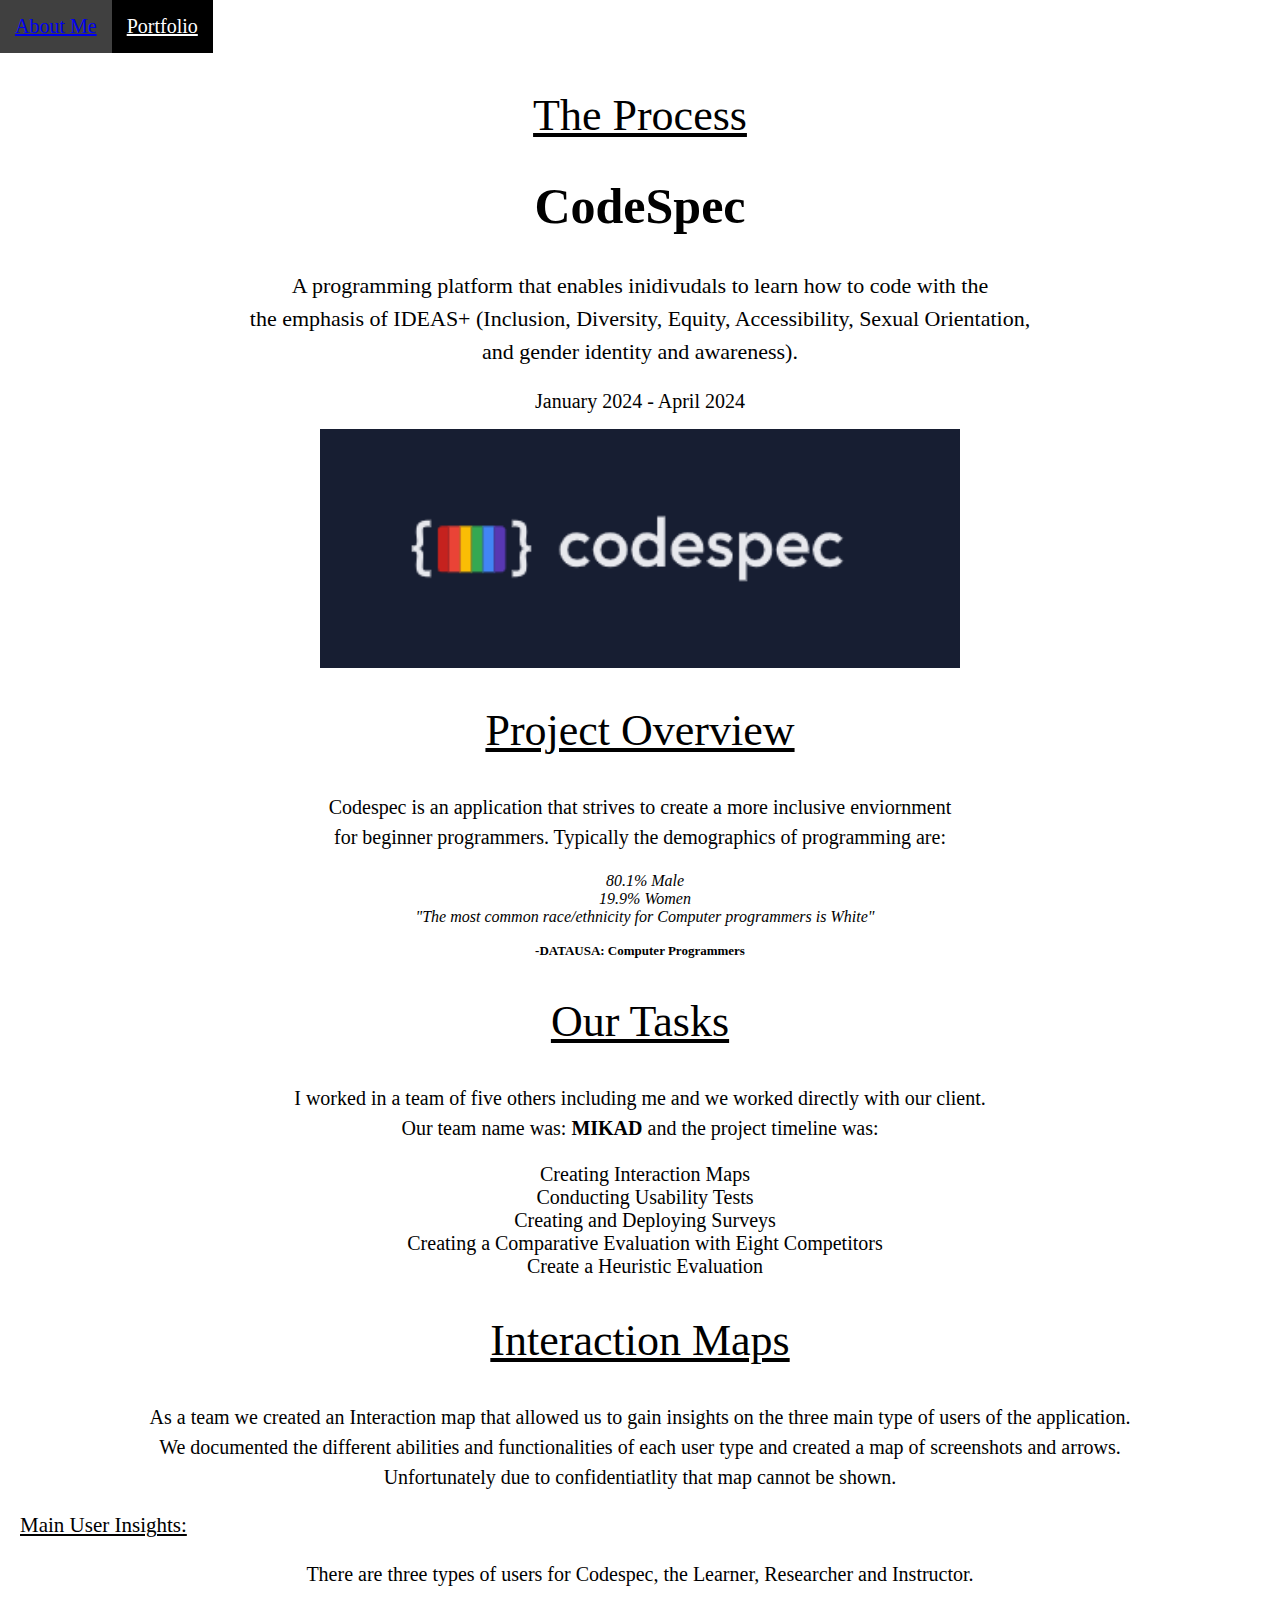
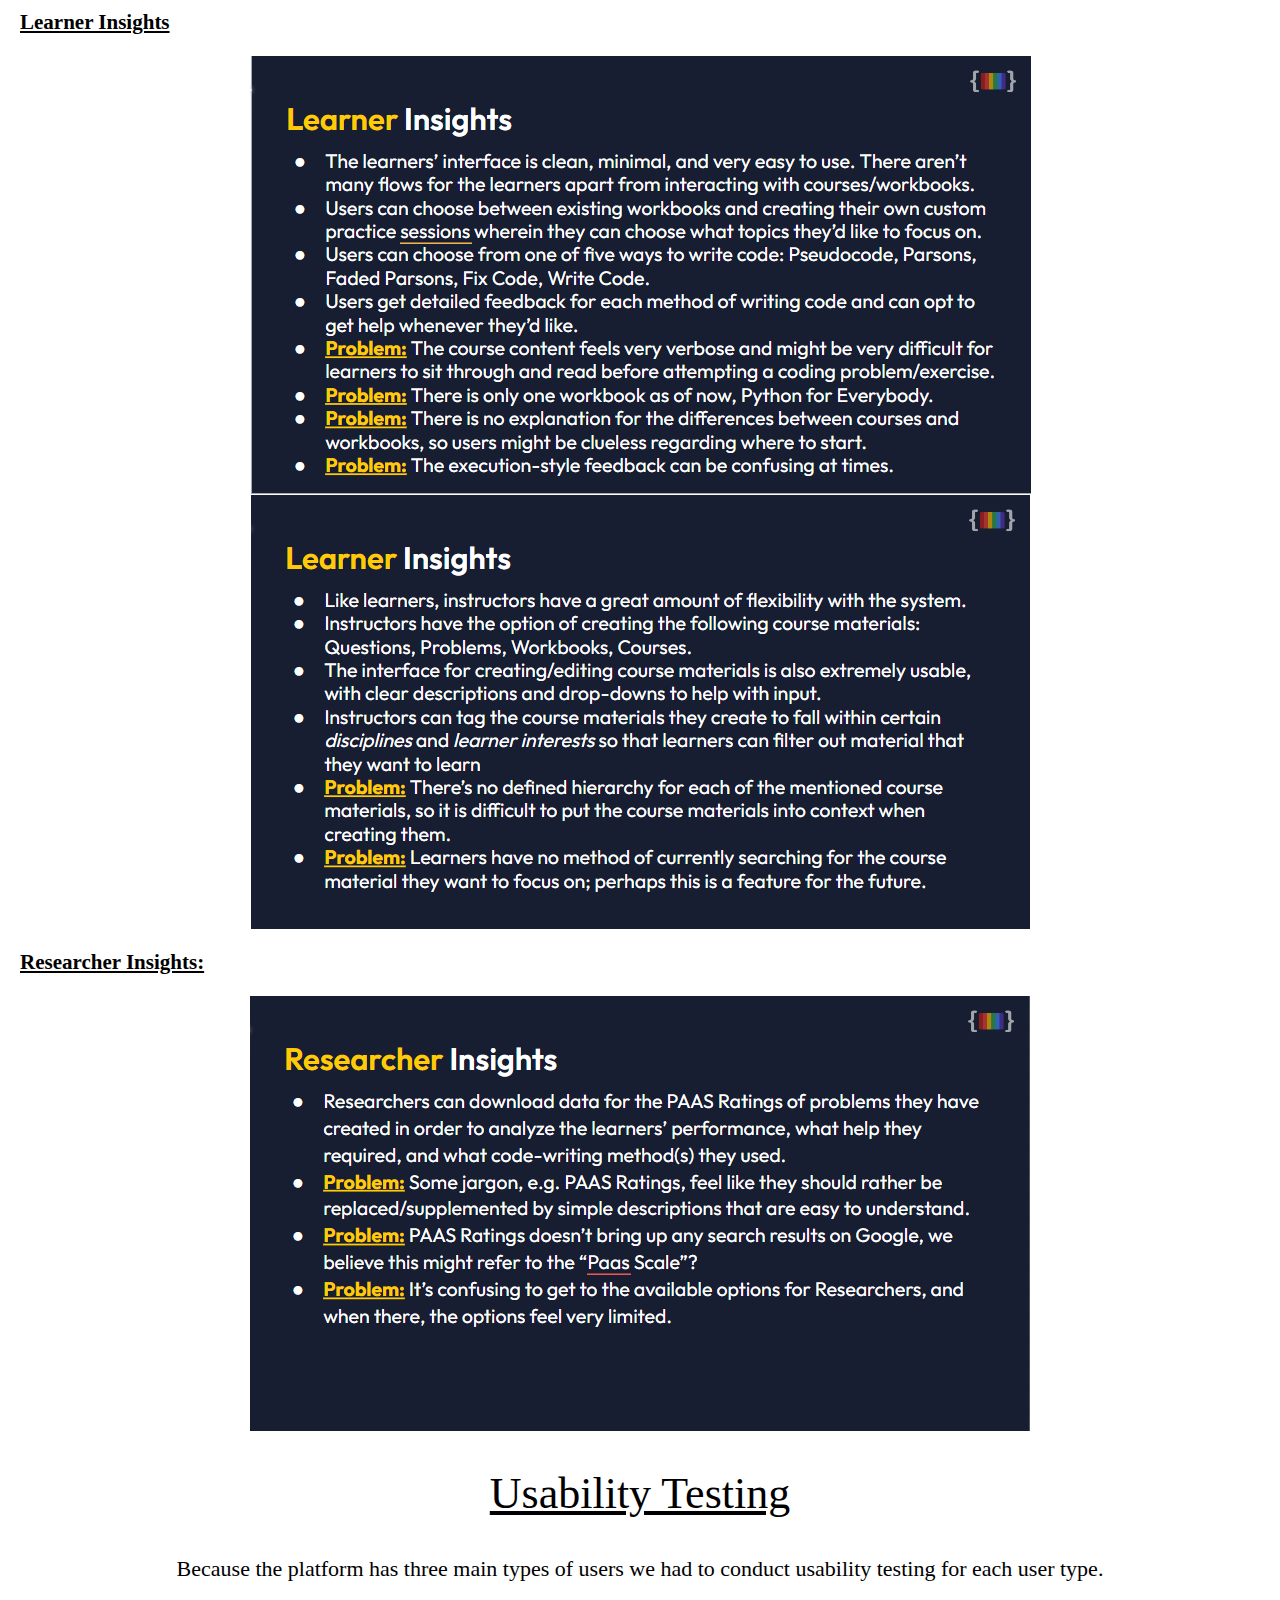
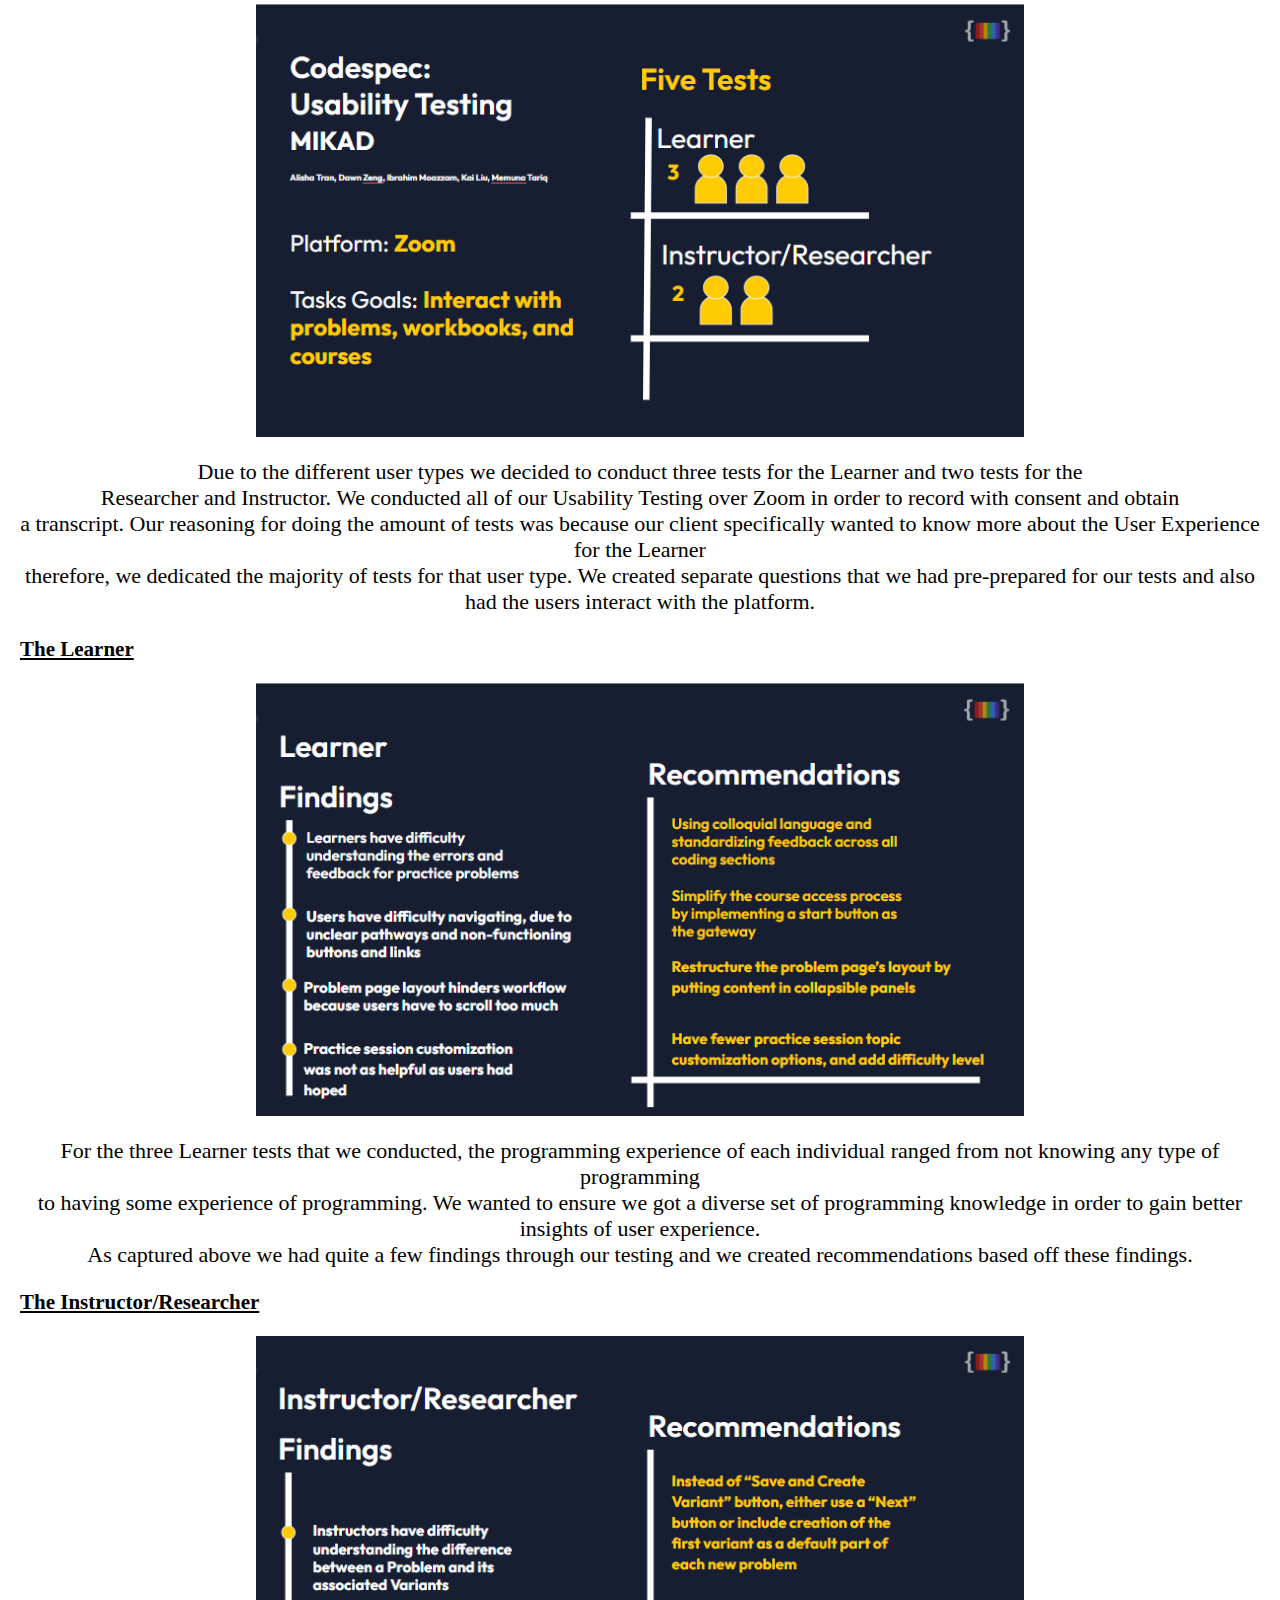
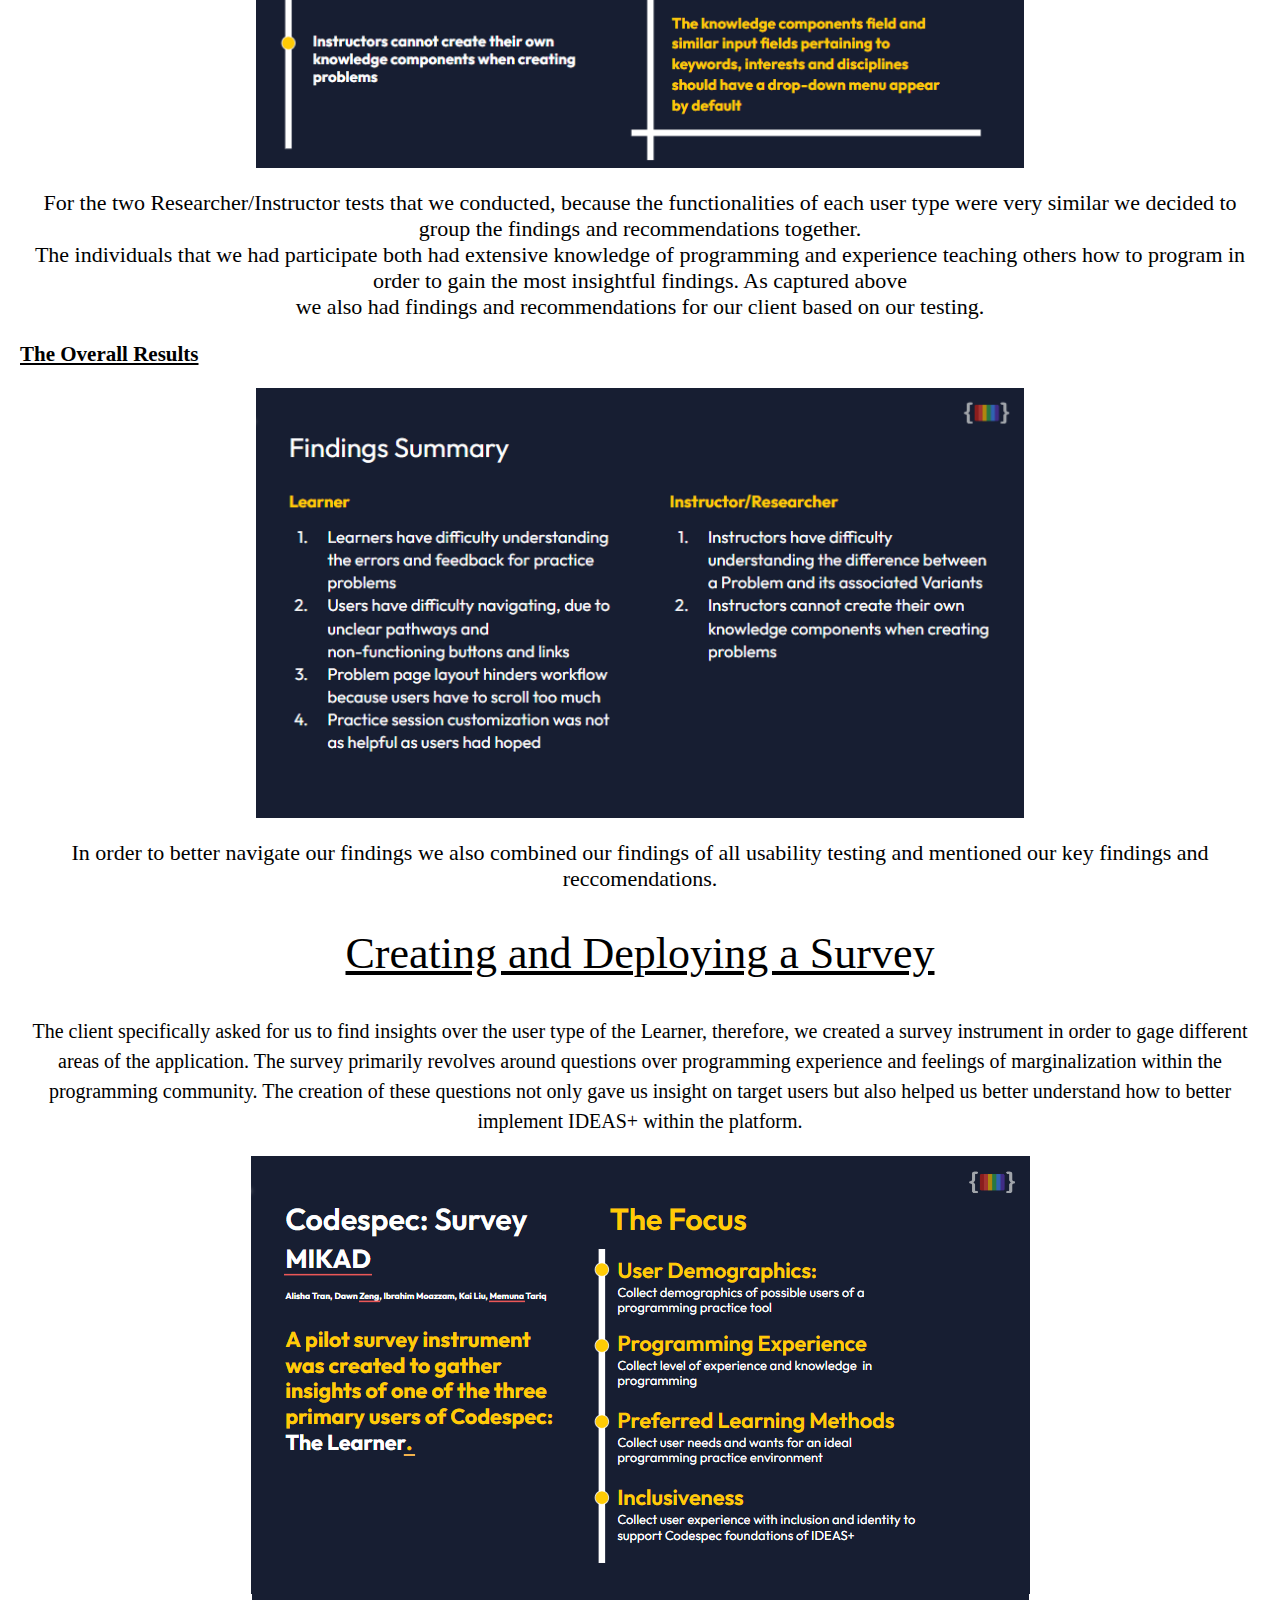
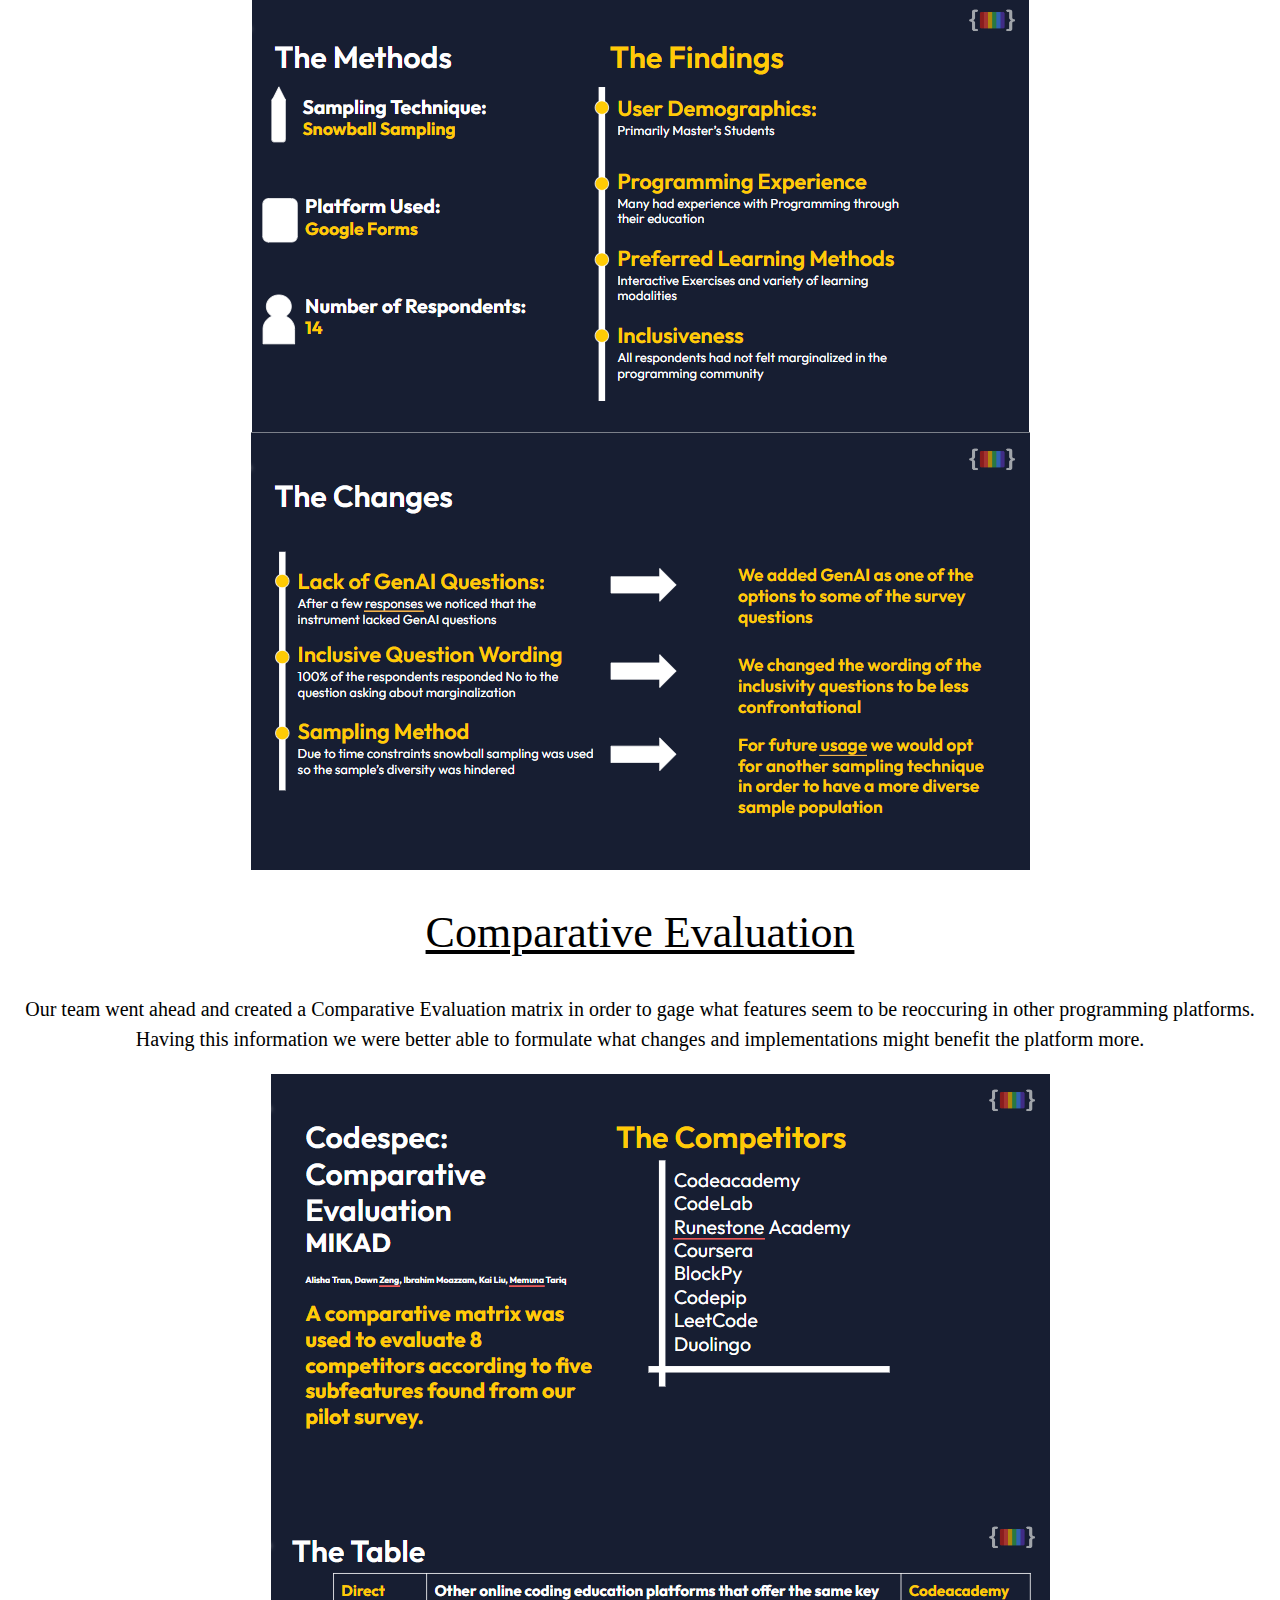
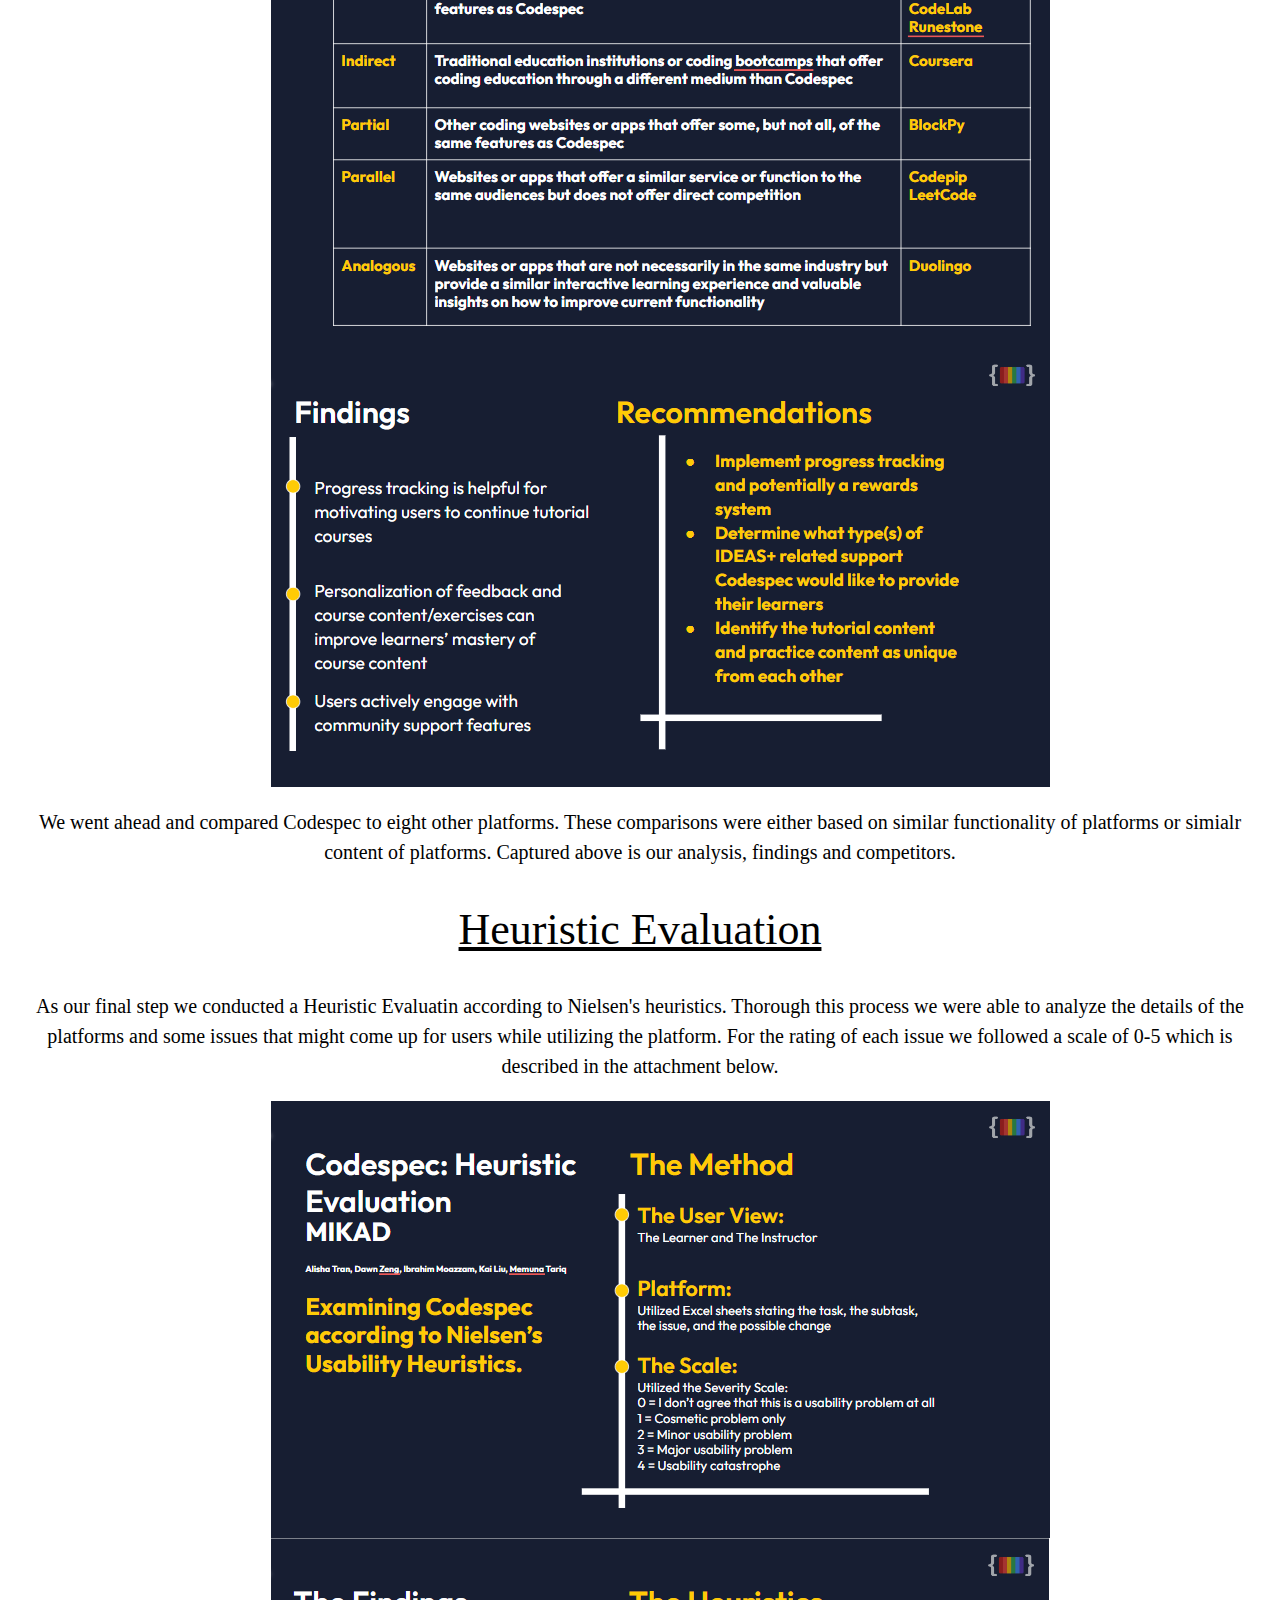
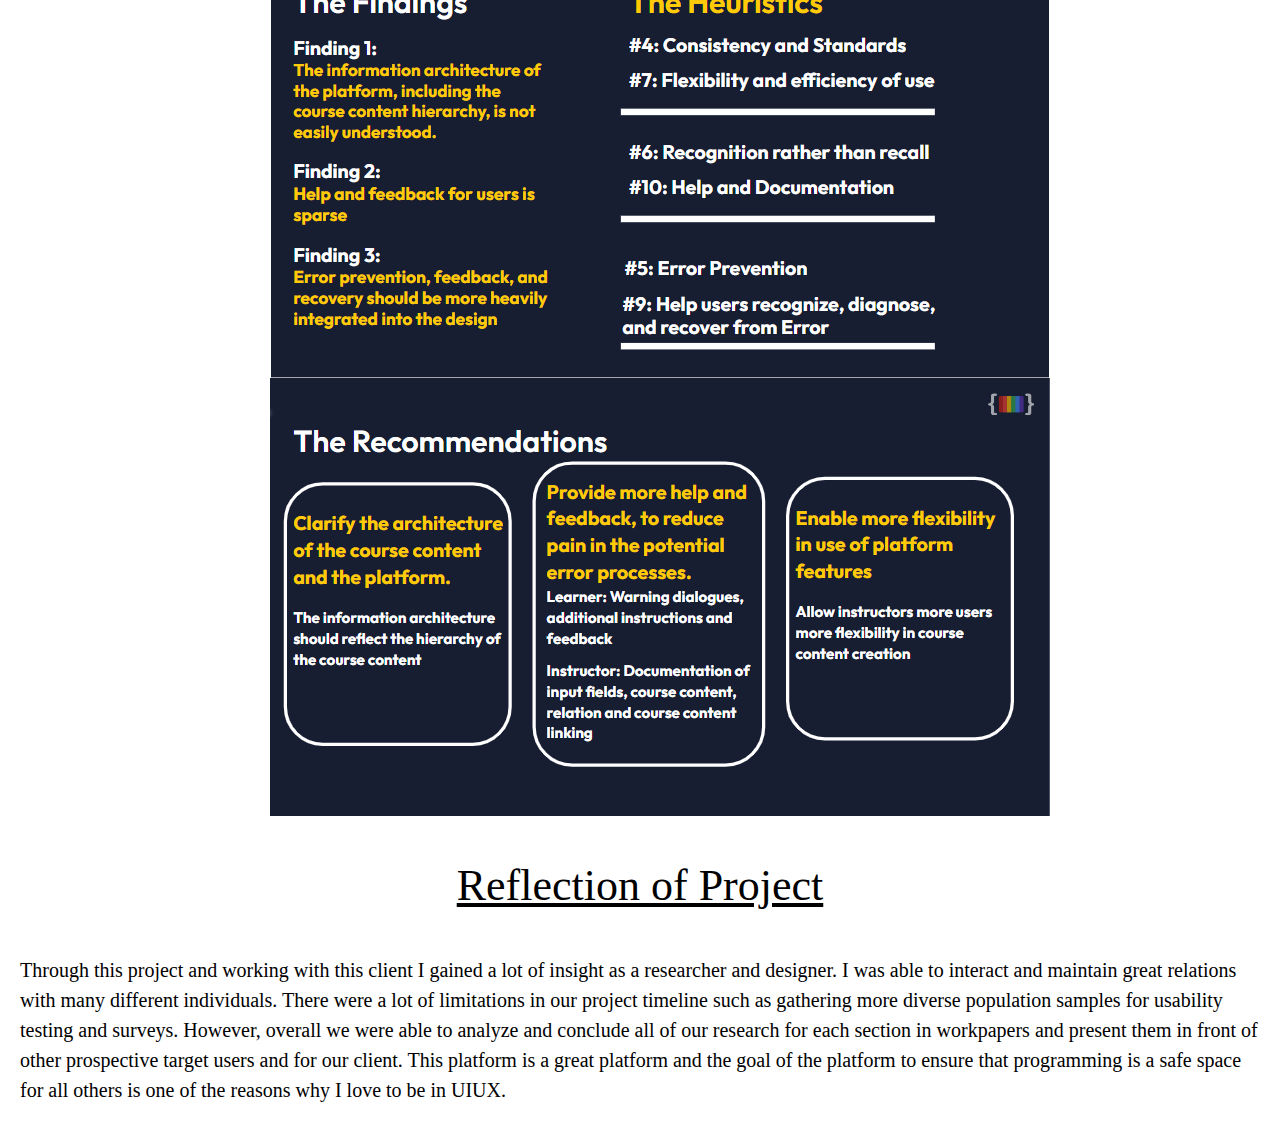
<file: codespec.html>
<!DOCTYPE html>
<html lang="en">
<head>
    <meta charset="UTF-8">
    <meta name="viewport" content="width=device-width, initial-scale=1.0">
    <link rel="stylesheet" href="css/style.css">
    <title>Pets</title>
</head>
<body>
    <a href = "#skiptomain" class = "skipbutton">Skip to Main Content</a>
    <header>
        <nav class = "NavigationBar">
            <ul>
                <li><a href = "aboutme.html" >About Me</a></li>
                <li class="active"><a href = "portfolio.html">Portfolio</a></li>
            </ul>
        </nav>
    </header>

    <main class = "project" id = skiptomain>
        <div class = "projectintro">
            <h2 class = label>The Process</h2>
        </div>
        <div class = "projectdescrip">
            <h1>CodeSpec</h1>
            <p>A programming platform that enables inidivudals to learn how to code with the <br>
                the emphasis of IDEAS+ (Inclusion, Diversity, Equity, Accessibility, Sexual Orientation, <br>
                and gender identity and awareness).
            </p>
        </div>
        <div class = "projectdate">
            <h2>January 2024 - April 2024</h2>
        </div>
        <div class = "projectphoto">
            <img src = "images/codespeclogo.png" alt = "Codespec Logo">
        </div>

        <div class = "problemstatement">
            <h2 class = label>Project Overview</h2>
            <p>Codespec is an application that strives to create a more inclusive enviornment <br>
                for beginner programmers. Typically the demographics of programming are:
            </p>
            <h3>80.1% Male <br>
                19.9% Women <br>
                "The most common race/ethnicity for Computer programmers is White"</h3>
            <h4>-DATAUSA: Computer Programmers </h4>
            <h2 class = label>Our Tasks</h2>
            <p>I worked in a team of five others including me and we worked directly with our client. <br>
                Our team name was: <strong>MIKAD</strong> and the project timeline was: <br>
                <li>Creating Interaction Maps</li>
                <li>Conducting Usability Tests</li>
                <li>Creating and Deploying Surveys</li>
                <li>Creating a Comparative Evaluation with Eight Competitors</li>
                <li>Create a Heuristic Evaluation</li>
            </p>
        </div>
        <div class = "methods">
            <h2 class = label>Interaction Maps</h2>
            <p>As a team we created an Interaction map that allowed us to gain insights on the three main type of users of the application.
                <br> We documented the different abilities and functionalities of each user type and created a map of screenshots and arrows. 
                <br> Unfortunately due to confidentiatlity that map cannot be shown.
            </p>
            <h3>Main User Insights:</h3>
            <p>There are three types of users for Codespec, the Learner, Researcher and Instructor.</p>
                <h3><strong>Learner Insights</strong></h3>
                        <img src = "images/learnerinsights.png" class = first alt = "Image containing text of learner insights">
                        <img src = "images/learnerinsightcontinued.png" class = second alt = "Image containing text of learner insights">
                <h3><strong>Researcher Insights:</strong></h3>
                        <img src = "images/researcherinsights.png" class = first alt = "Image containing text of Researcher insights">
        </div>
        <div class = "approach">
            <h2 class = label>Usability Testing</h2>
            <p>Because the platform has three main types of users we had to conduct usability testing for each user type.</p>
            <img src = "images/overviewofUT.png" alt = "Photo of Usability Testing methods">
            <p>Due to the different user types we decided to conduct three tests for the Learner and two tests for the <br>
            Researcher and Instructor. We conducted all of our Usability Testing over Zoom in order to record with consent and obtain <br>
        a transcript. Our reasoning for doing the amount of tests was because our client specifically wanted to know more about the User Experience for the Learner <br>
    therefore, we dedicated the majority of tests for that user type. We created separate questions that we had pre-prepared for our tests and also had the users interact with the platform.</p>
                <h3><strong>The Learner</strong></h3>
                    <img src = "images/learnerUT.png" alt = "Photo of Learner usability testing findings and recommendations">
                    <p>For the three Learner tests that we conducted, the programming experience of each individual ranged from not knowing any type of programming <br>
                    to having some experience of programming. We wanted to ensure we got a diverse set of programming knowledge in order to gain better insights of user experience. <br>
                As captured above we had quite a few findings through our testing and we created recommendations based off these findings. </p>
                <h3><strong>The Instructor/Researcher</strong></h3>
                    <img src = "images/i_rUT.png" alt = "Photo of Researcher and Instructor usability testing findings and recommendations">
                    <p>For the two Researcher/Instructor tests that we conducted, because the functionalities of each user type were very similar we decided to group the findings and recommendations together. <br>
                     The individuals that we had participate both had extensive knowledge of programming and experience teaching others how to program in order to gain the most insightful findings. As captured above <br>
                    we also had findings and recommendations for our client based on our testing. </p>
                <h3><strong>The Overall Results</strong></h3>
                    <img src = "images/summaryUT.png" alt = "Photo of Learner usability testing findings and recommendations">
                    <p>In order to better navigate our findings we also combined our findings of all usability testing and mentioned our key findings and reccomendations.  </p>
        </div>

        <div class = evolutioncodespec>
            <h2 class = "label">Creating and Deploying a Survey</h2>
            <p>The client specifically asked for us to find insights over the user type of the Learner, therefore, we created a survey instrument in order to gage different areas of the application. The survey primarily revolves around
                questions over programming experience and feelings of marginalization within the programming community. The creation of these questions not only gave us insight on target users but also helped us better understand how to better implement
                IDEAS+ within the platform. <br>
            </p>
            <img src = "images/surveyone.png" alt = "Image of the survey information">
            <img src = "images/surveytwo.png" alt = "Image of the survey information">
            <img src = "images/surveythree.png" alt = "Image of the survey information">
        </div>
        <div class = "evolutioncodespec">
            <h2 class = "label">Comparative Evaluation</h2>
            <p>Our team went ahead and created a Comparative Evaluation matrix in order to gage what features seem to be reoccuring in other programming platforms. 
                Having this information we were better able to formulate what changes and implementations might benefit the platform more.
            </p>
            <ul>
                <img src = "images/CEone.png" alt = "Image of Comparative Evaluation">
                <img src = "images/cetwo.png" alt = "Image of Comparative Evaluation">
                <img src = "images/CEthree.png" alt = "Image of Comparative Evaluation">
            </ul>
            <p>We went ahead and compared Codespec to eight other platforms. These comparisons were either based on similar functionality of platforms or simialr content of
                platforms. Captured above is our analysis, findings and competitors. 
            </p>
        </div>
        <div class = "evolutioncodespec">
            <h2 class = "label">Heuristic Evaluation</h2>
            <p>As our final step we conducted a Heuristic Evaluatin according to Nielsen's heuristics. Thorough this process we were able to 
                analyze the details of the platforms and some issues that might come up for users while utilizing the platform. For the rating of each issue we followed
                a scale of 0-5 which is described in the attachment below.
            </p>
            <ul>
                <img src = "images/HEone.png" alt = "Image of Heuristic Evaluation">
                <img src = "images/HEtwo.png" alt = "Image of Heuristic Evaluation">
                <img src = "images/HEthree.png" alt = "Image of HeuristicEvaluation">
            </ul>
        </div>

        <div class = reflection>
            <h2 class = "label">Reflection of Project</h2>
            <p>Through this project and working with this client I gained a lot of insight as a researcher and designer. I was able to interact
                and maintain great relations with many different individuals. There were a lot of limitations in our project timeline such as gathering more diverse
                population samples for usability testing and surveys. However, overall we were able to analyze and conclude all of our research for each section 
                in workpapers and present them in front of other prospective target users and for our client. This platform is a great platform and the goal of the platform
                to ensure that programming is a safe space for all others is one of the reasons why I love to be in UIUX. 
            </p>
        </div>


    </main>
</body>
</html>
</file>
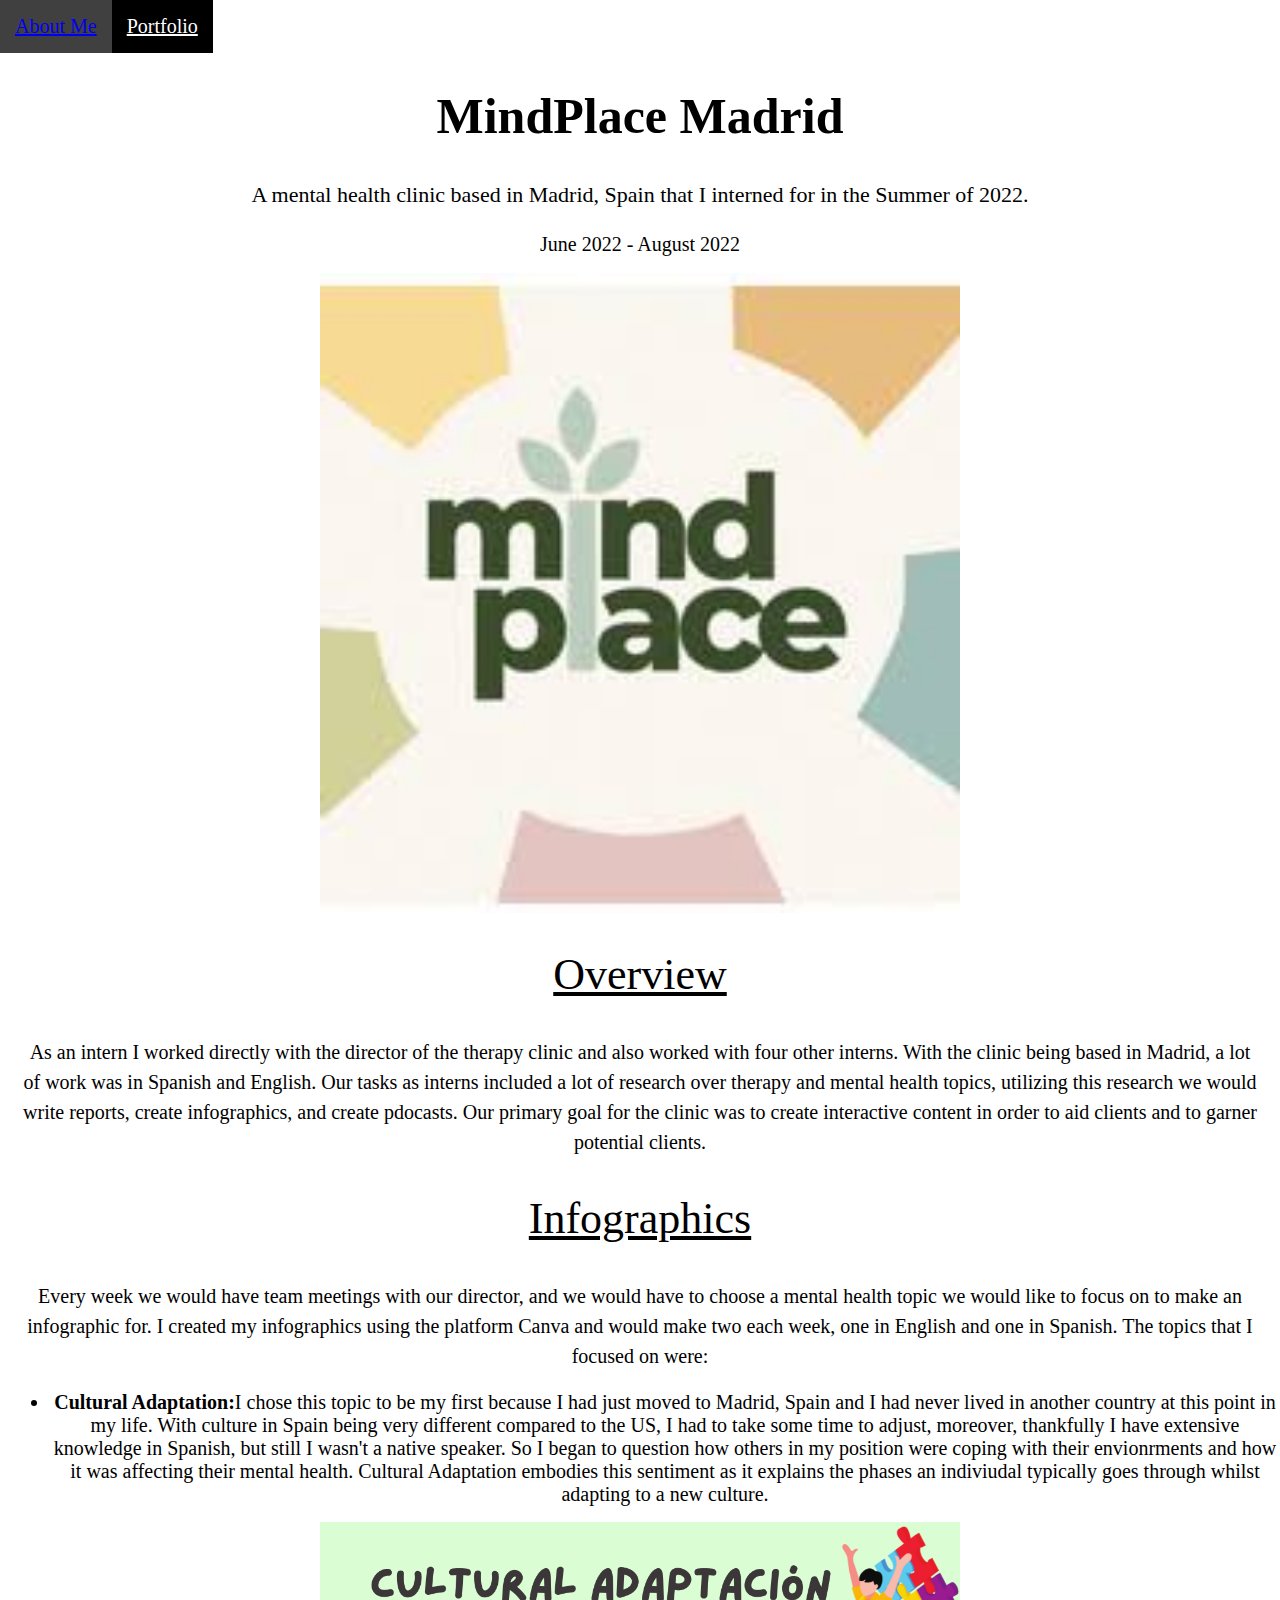
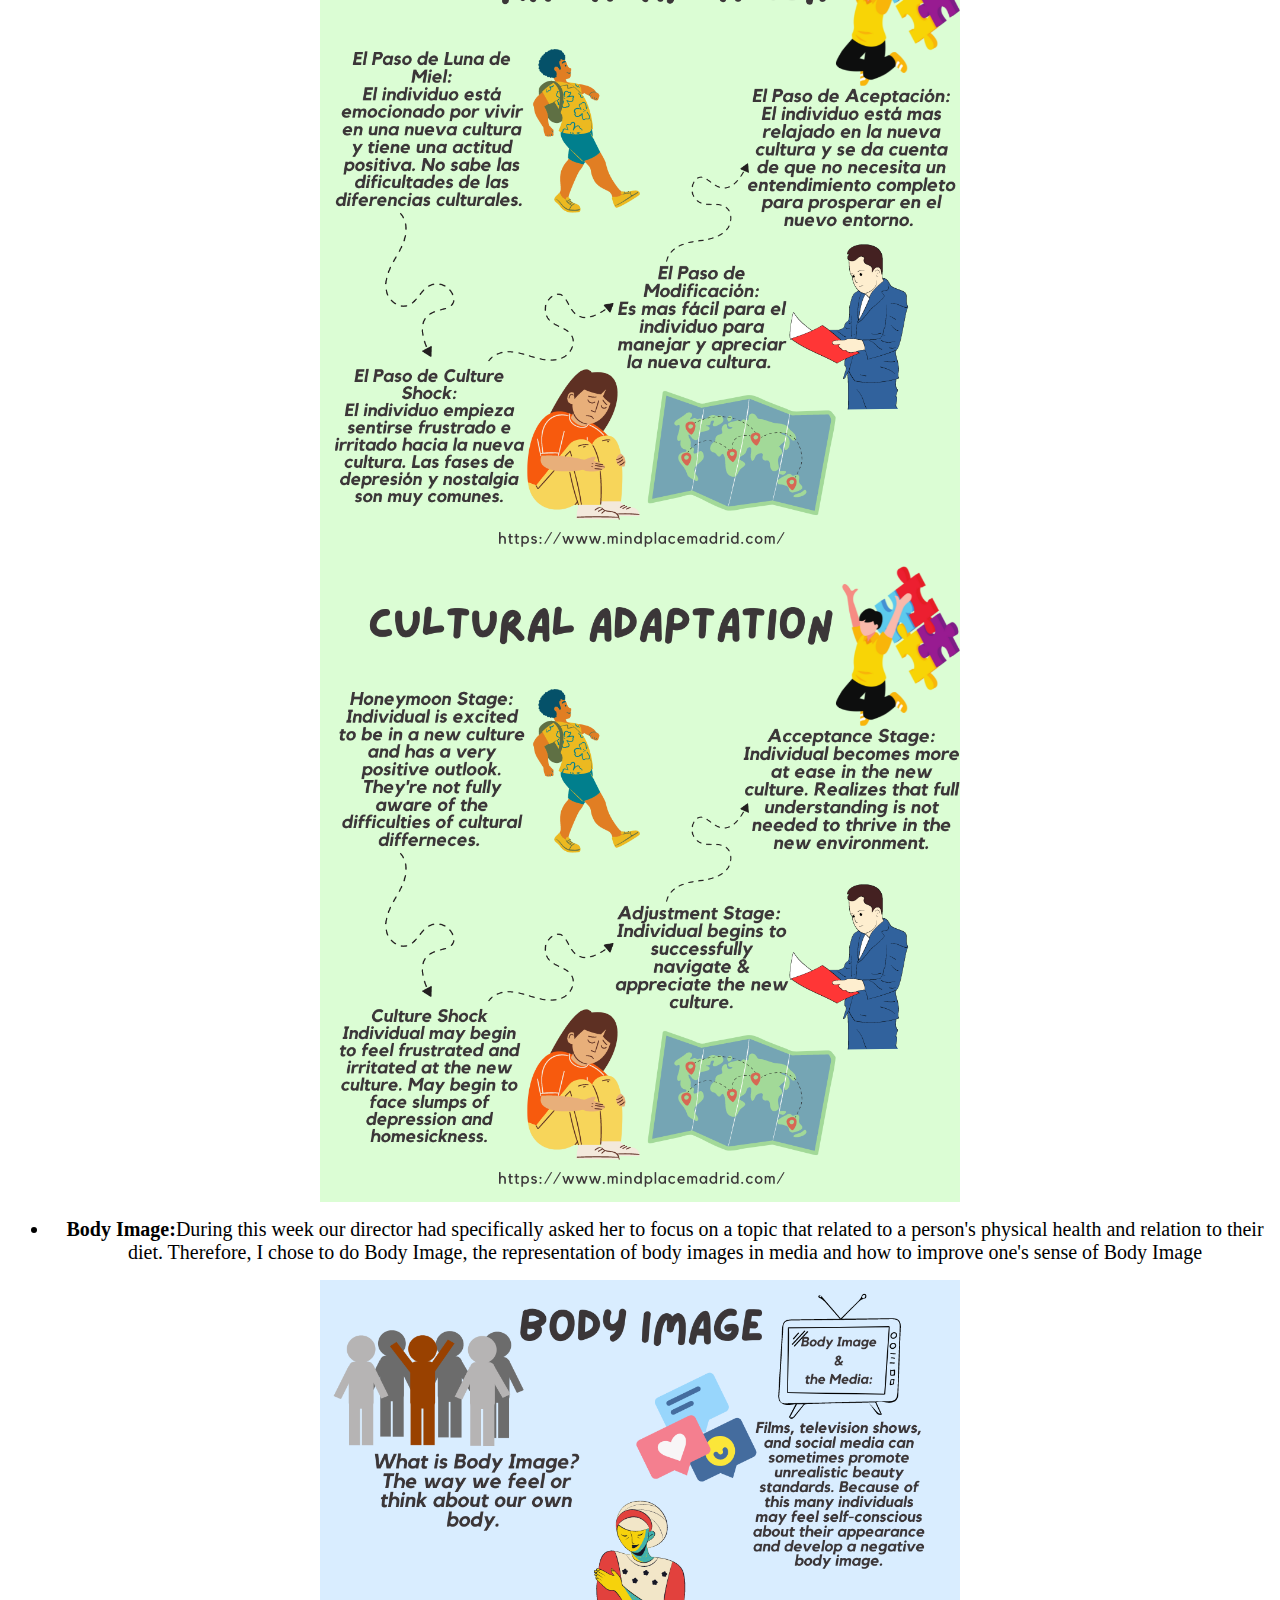
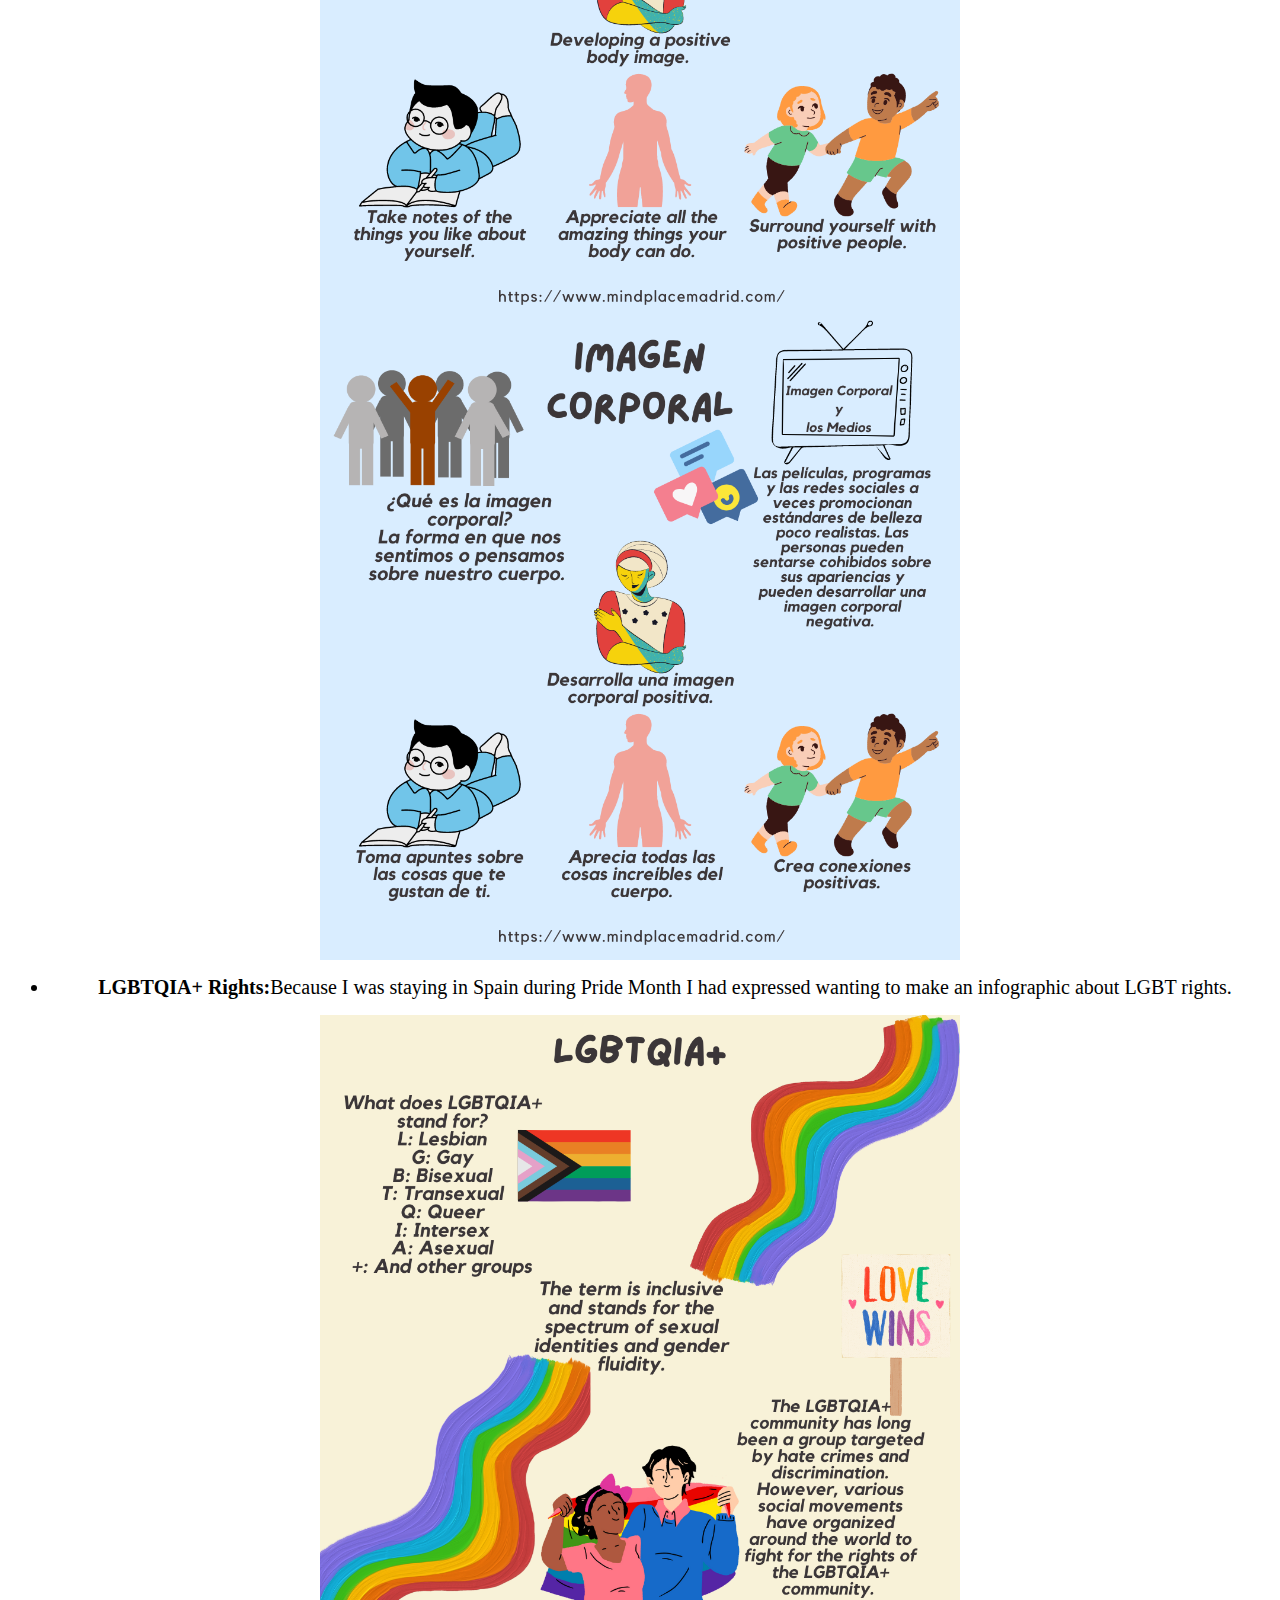
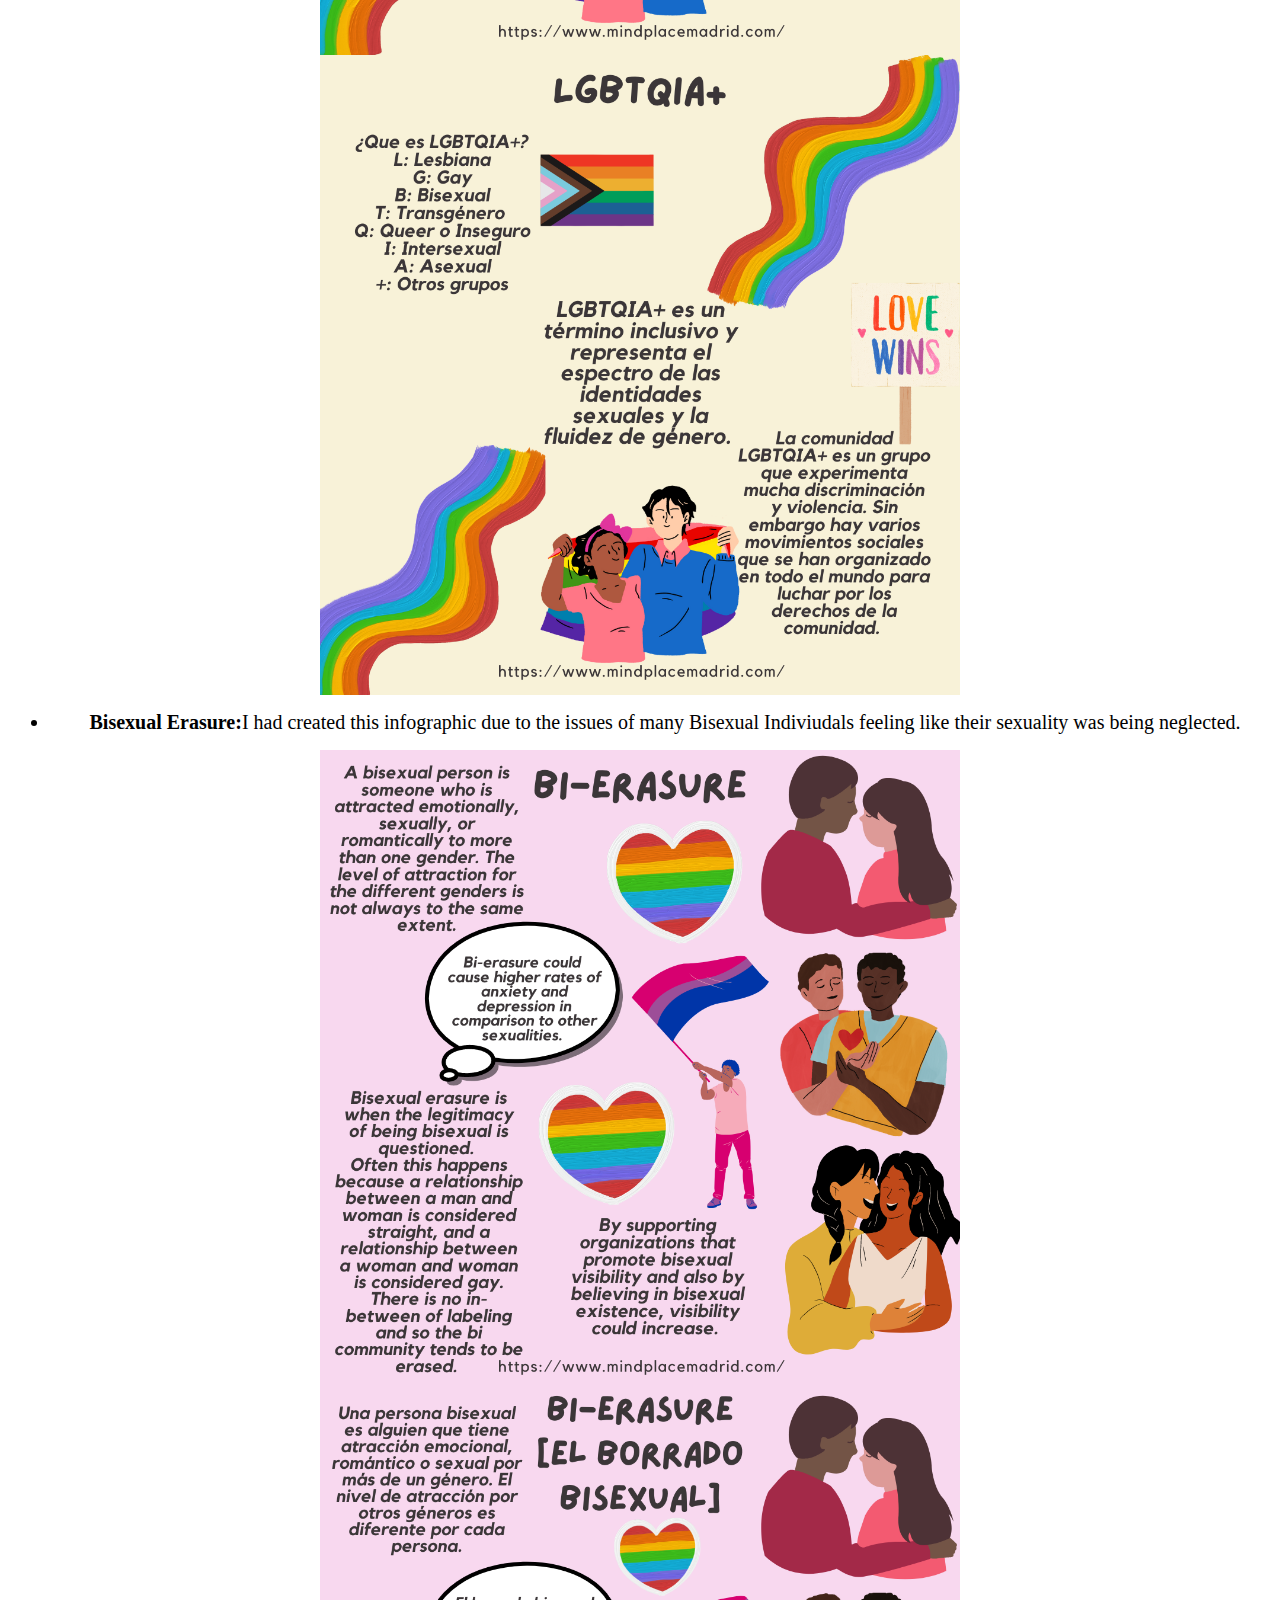
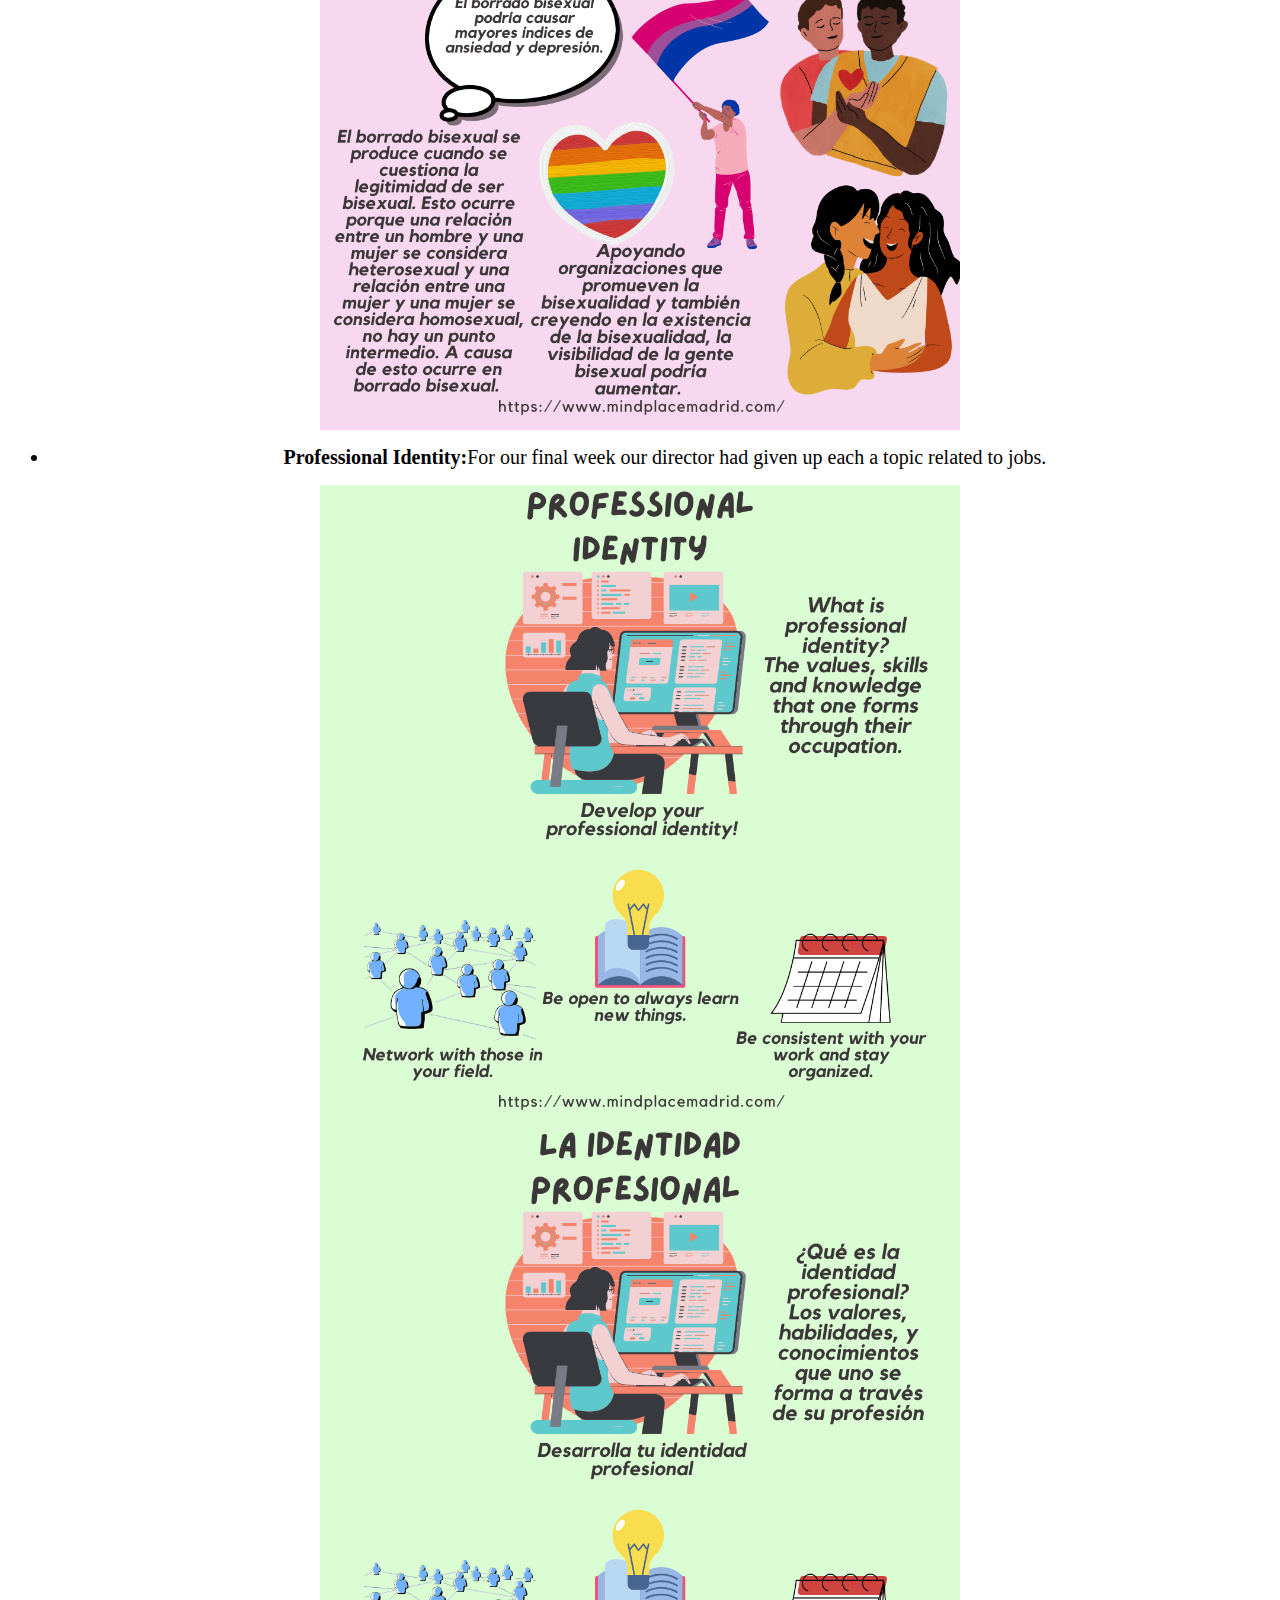
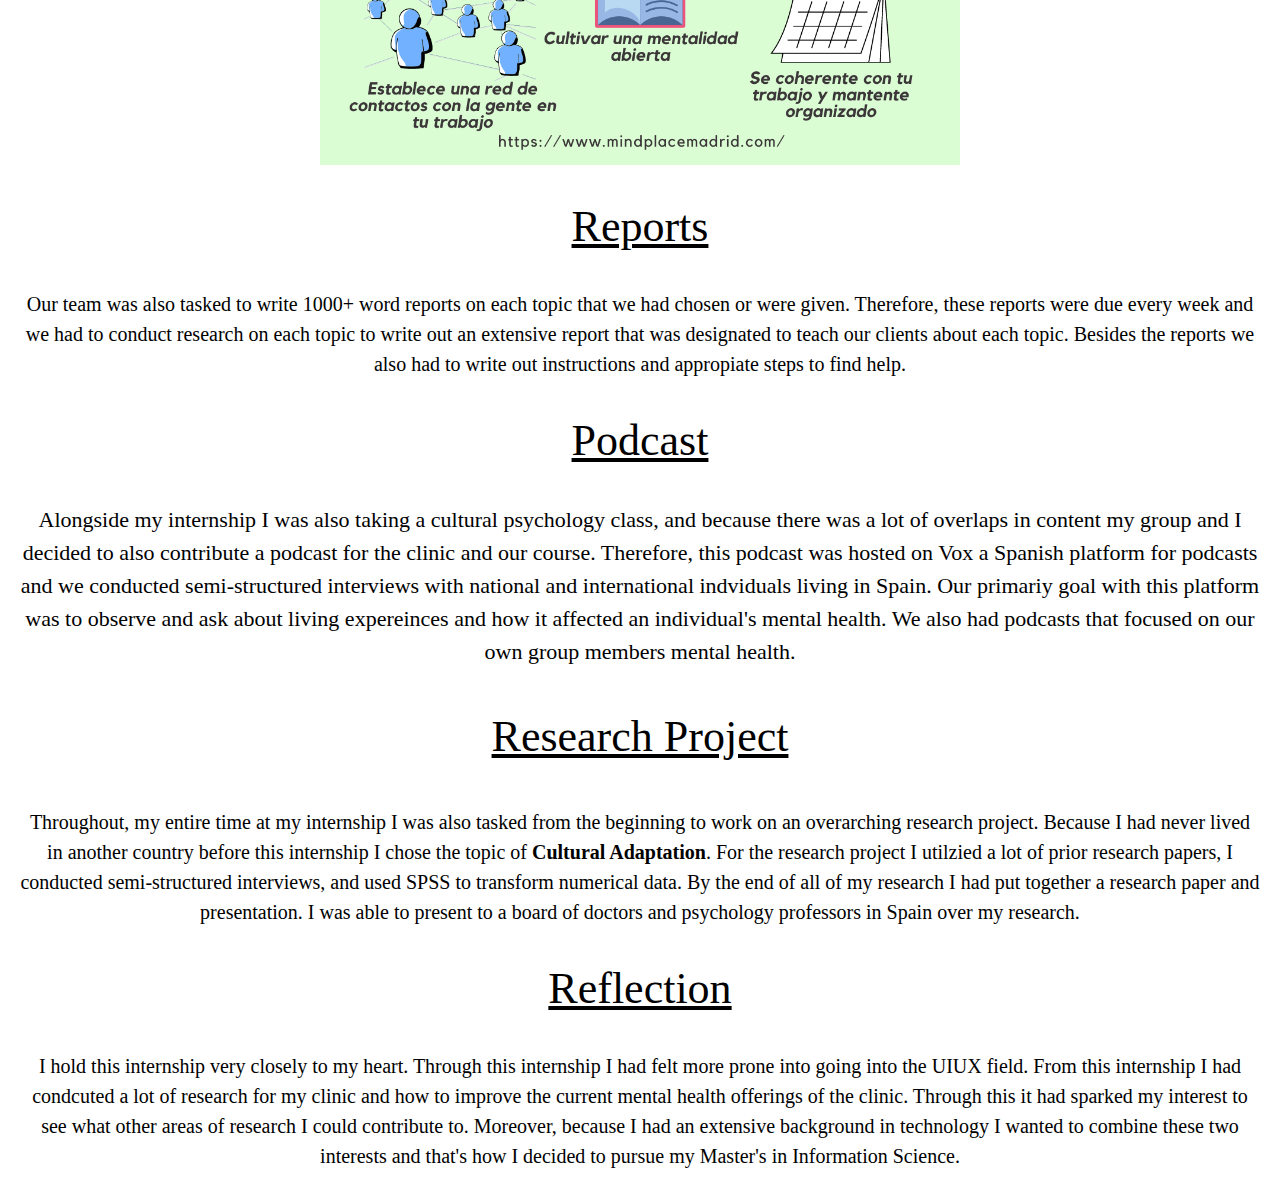
<file: mindplace.html>
<!DOCTYPE html>
<html lang="en">
<head>
    <meta charset="UTF-8">
    <meta name="viewport" content="width=device-width, initial-scale=1.0">
    <link rel="stylesheet" href="css/style.css">
    <title>Pets</title>
</head>
<body>
    <a href = "#skiptomain" class = "skipbutton">Skip to Main Content</a>
    <header>
        <nav class = "NavigationBar">
            <ul>
                <li><a href = "aboutme.html" >About Me</a></li>
                <li class="active"><a href = "portfolio.html">Portfolio</a></li>
            </ul>
        </nav>
    </header>

    <main class = "project" id = skiptomain>
        <div class = "projectdescrip">
            <h1>MindPlace Madrid</h1>
            <p>A mental health clinic based in Madrid, Spain that I interned for in the Summer of 2022.</p>
        </div>
        <div class = "projectdate">
            <h2>June 2022 - August 2022</h2>
        </div>
        <div class = "projectphoto">
            <img src = "images/mindplaceimage.jpeg" alt = "MindPlaceMadrid Logo">
        </div>

        <div class = "problemstatement">
            <h2 class = label>Overview</h2>
            <p>As an intern I worked directly with the director of the therapy clinic and also worked with four other interns. With the clinic being based
                in Madrid, a lot of work was in Spanish and English. Our tasks as interns included a lot of research over therapy and mental health topics,
                utilizing this research we would write reports, create infographics, and create pdocasts. Our primary goal for the clinic was to create interactive content
                in order to aid clients and to garner potential clients.
            </p>
            <h2 class = label>Infographics</h2>
            <p>Every week we would have team meetings with our director, and we would have to choose a mental health topic we would like to focus on to make an infographic for.
                I created my infographics using the platform Canva and would make two each week, one in English and one in Spanish. The topics that I focused on were: </p>
            <ul>
                <li><strong>Cultural Adaptation:</strong>I chose this topic to be my first because I had just moved to Madrid, Spain and I had never
                lived in another country at this point in my life. With culture in Spain being very different compared to the US, I had to take some time to adjust,
            moreover, thankfully I have extensive knowledge in Spanish, but still I wasn't a native speaker. So I began to question how others in my position
        were coping with their envionrments and how it was affecting their mental health. Cultural Adaptation embodies this sentiment as it explains the phases
    an indiviudal typically goes through whilst adapting to a new culture. </li>
            </ul>
            <img src = "images/CAENG.png" class = enginfo alt = "Infographic of Cultural Adaptation in English">
            <img src = "images/CAESP.png" class = espinfo alt = "Infographic of Cultural Adaptation in Spanish">
            <ul><li><strong>Body Image:</strong>During this week our director had specifically asked her to focus on a topic that related to a person's physical health and relation to their diet. 
            Therefore, I chose to do Body Image, the representation of body images in media and how to improve one's sense of Body Image</li></ul>
            <img src = "images/BIENG.png" class = enginfo alt = "Infographic of Body Image in English">
            <img src = "images/BIESP.png" class = espinfo alt = "Infographic of Body Image in Spanish">
            <ul><li><strong>LGBTQIA+ Rights:</strong>Because I was staying in Spain during Pride Month I had expressed wanting to make an infographic about 
            LGBT rights.</li></ul>
            <img src = "images/LGBTENG.png" class = enginfo alt = "Infographic of LGBT Rights">
            <img src = "images/LGBTESP.png" class = espinfo alt = "Infographic of LGBT Rights in Spanish">
            <ul><li><strong>Bisexual Erasure:</strong>I had created this infographic due to the issues of many Bisexual Indiviudals feeling like 
            their sexuality was being neglected.</li></ul>
            <img src = "images/ERASEENG.png" class = enginfo alt = "infographic of Bisexual Erasure">
            <img src = "images/ERASUREESP.png" class = espinfo alt = "infographic of Bisexual Erasure in Spanish">
            <ul><li><strong>Professional Identity:</strong>For our final week our director had given up each a topic related to 
            jobs.</li></ul>
            <img src = "images/PIENG.png" class = enginfo alt = "Infographic of Professional Identity">
            <img src = "images/PIESP.png" class = espinfo alt = "Infographic of Professional Identity Spanish">
        </div>
        <div class = "methods">
            <h2 class = label>Reports</h2>
            <p>Our team was also tasked to write 1000+ word reports on each topic that we had chosen or were given.
                Therefore, these reports were due every week and we had to conduct research on each topic to write out an extensive report
                that was designated to teach our clients about each topic. Besides the reports we also had to write
                out instructions and appropiate steps to find help.
            </p>
        <div class = "approach">
            <h2 class = label>Podcast</h2>
            <p>Alongside my internship I was also taking a cultural psychology class, and because there
            was a lot of overlaps in content my group and I decided to also contribute a podcast for the clinic and our course.
        Therefore, this podcast was hosted on Vox a Spanish platform for podcasts and we conducted semi-structured interviews with national
    and international indviduals living in Spain. Our primariy goal with this platform was to observe and ask about living expereinces 
and how it affected an individual's mental health. We also had podcasts that focused on our own group members mental health.  </p>
        </div>
        <div class = reflection>
            <h2 class = "label">Research Project</h2>
            <p>Throughout, my entire time at my internship I was also tasked from the beginning to work on an overarching research project.
                Because I had never lived in another country before this internship I chose the topic of <strong>Cultural Adaptation</strong>. For the research project
                I utilzied a lot of prior research papers, I conducted semi-structured interviews, and used SPSS to transform numerical data. By the end of all of my research I had put together
                a research paper and presentation. I was able to present to a board of doctors and psychology professors in Spain over my research. 
            </p>
        </div>
        <div class = Changes>
            <h2 class = "label">Reflection</h2>
            <p>I hold this internship very closely to my heart. Through this internship I had felt more prone into going into the UIUX field. From this internship
                I had condcuted a lot of research for my clinic and how to improve the current mental health offerings of the clinic. Through this it had sparked my interest
                to see what other areas of research I could contribute to. Moreover, because I had an extensive background in technology I wanted to combine these two interests and that's how I decided to pursue
                my Master's in Information Science. 
            </p>
        </div>


    </main>
</body>
</html>
</file>
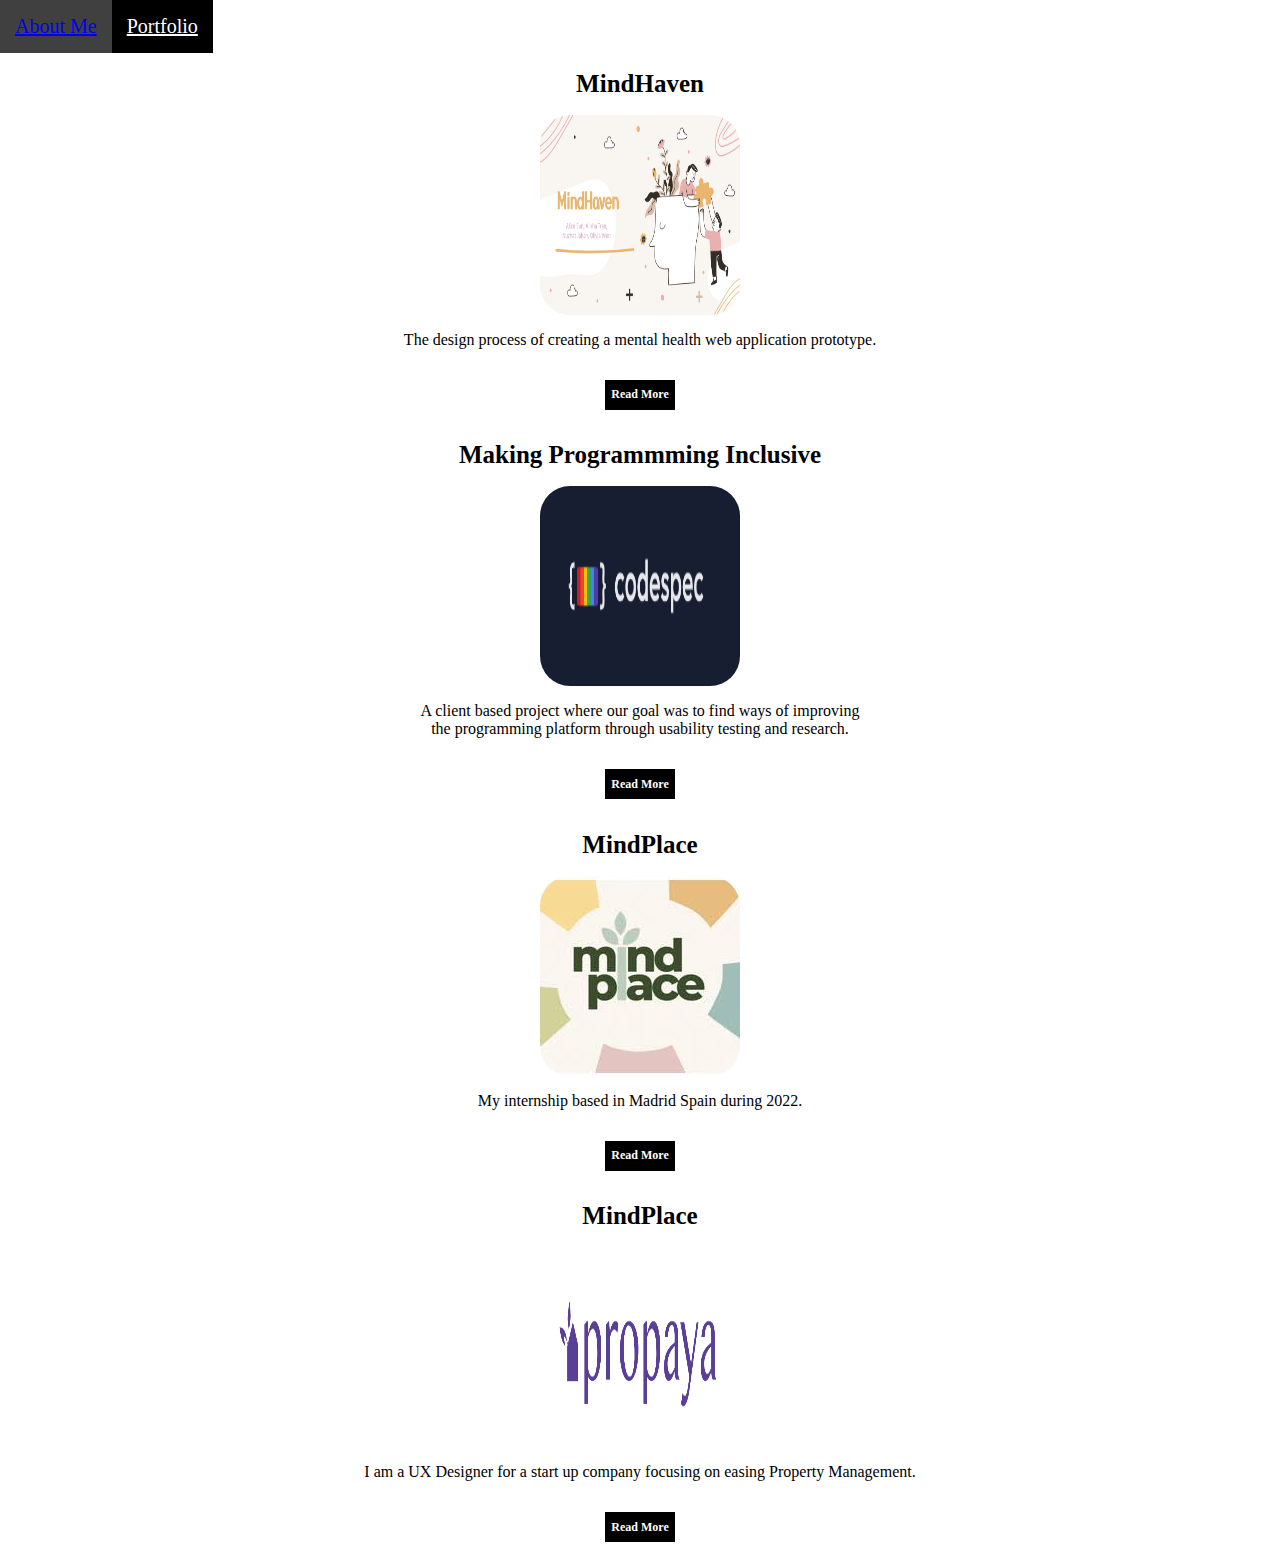
<file: portfolio.html>
<!DOCTYPE html>
<html lang="en">
<head>
    <meta charset="UTF-8">
    <meta name="viewport" content="width=device-width, initial-scale=1.0">
    <link rel="stylesheet" href="css/style.css">
    <title>Pets</title>
</head>
<body>
    <a href = "#skiptomain" class = "skipbutton">Skip to Main Content</a>
    <header>
        <nav class = "NavigationBar">
            <ul>
                <li><a href = "aboutme.html" >About Me</a></li>
                <li class="active"><a href = "portfolio.html">Portfolio</a></li>
            </ul>
        </nav>
    </header>

    <main class = "container" id = skiptomain>
        <div class = "mindhaven">
            <h1>MindHaven</h1>
            <div class = "imagealign">
                <img src = "images/MindHaven.png" alt = "First slide of slidedeck of presentation">
            </div>
            <div class = "description">
                <p>The design process of creating a mental health web application prototype.</p>
            </div>
            <div class = "buttonclick">
                <a href="MindHaven.html">
                    <button>Read More</button>
                </a>
            </div>
        </div>
        <div class = "codespec"></div>
        <h1>Making Programmming Inclusive</h1>
            <div class = "imagealign">
                <img src = "images/codespeclogo.png" alt = "The logo of CodeSpec">
            </div>
            <div class = "description">
                <p>A client based project where our goal was to find ways of improving <br>
                    the programming platform through usability testing and research. 
                </p>
            </div>
            <div class = "buttonclick">
                <a href="codespec.html">
                    <button>Read More</button>
                </a>
            </div>
        <div class = "refugeeaid"></div>
        </div>
        <div class = "mindplace">
            <h1>MindPlace</h1>
            <div class = "imagealign">
                <img src = "images/mindplaceimage.jpeg" alt = "Logo of MindPlaceMardid">
            </div>
            <div class = "description">
                <p>My internship based in Madrid Spain during 2022.</p>
            </div>
            <div class = "buttonclick">
                <a href="mindplace.html">
                    <button>Read More</button>
                </a>
            </div>
        </div>
        <div class = "Propaya">
            <h1>MindPlace</h1>
            <div class = "imagealign">
                <img src = "images/Propaya Logo.png" alt = "Logo of Propaya">
            </div>
            <div class = "description">
                <p>I am a UX Designer for a start up company focusing on easing Property Management.</p>
            </div>
            <div class = "buttonclick">
                <a href="propaya.html">
                    <button>Read More</button>
                </a>
            </div>
        </div>
    </main>
</body>
</html>
</file>
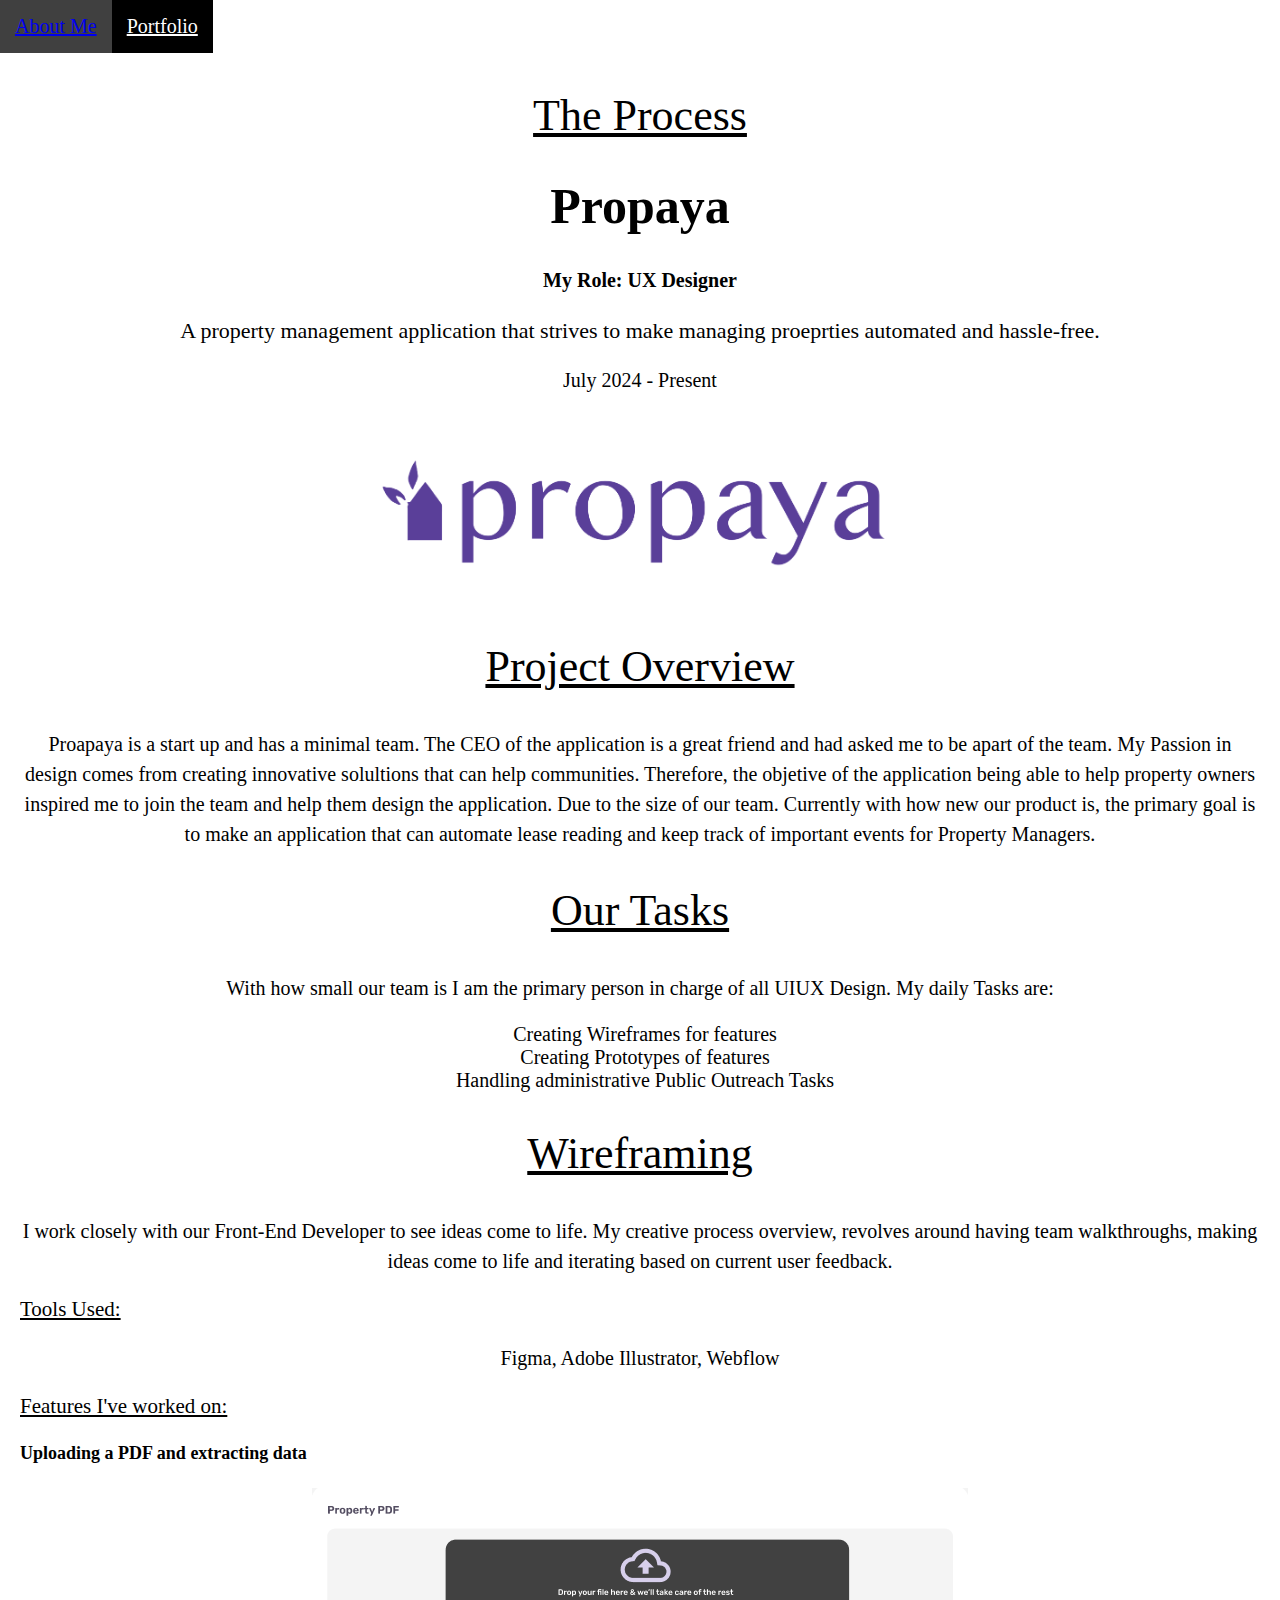
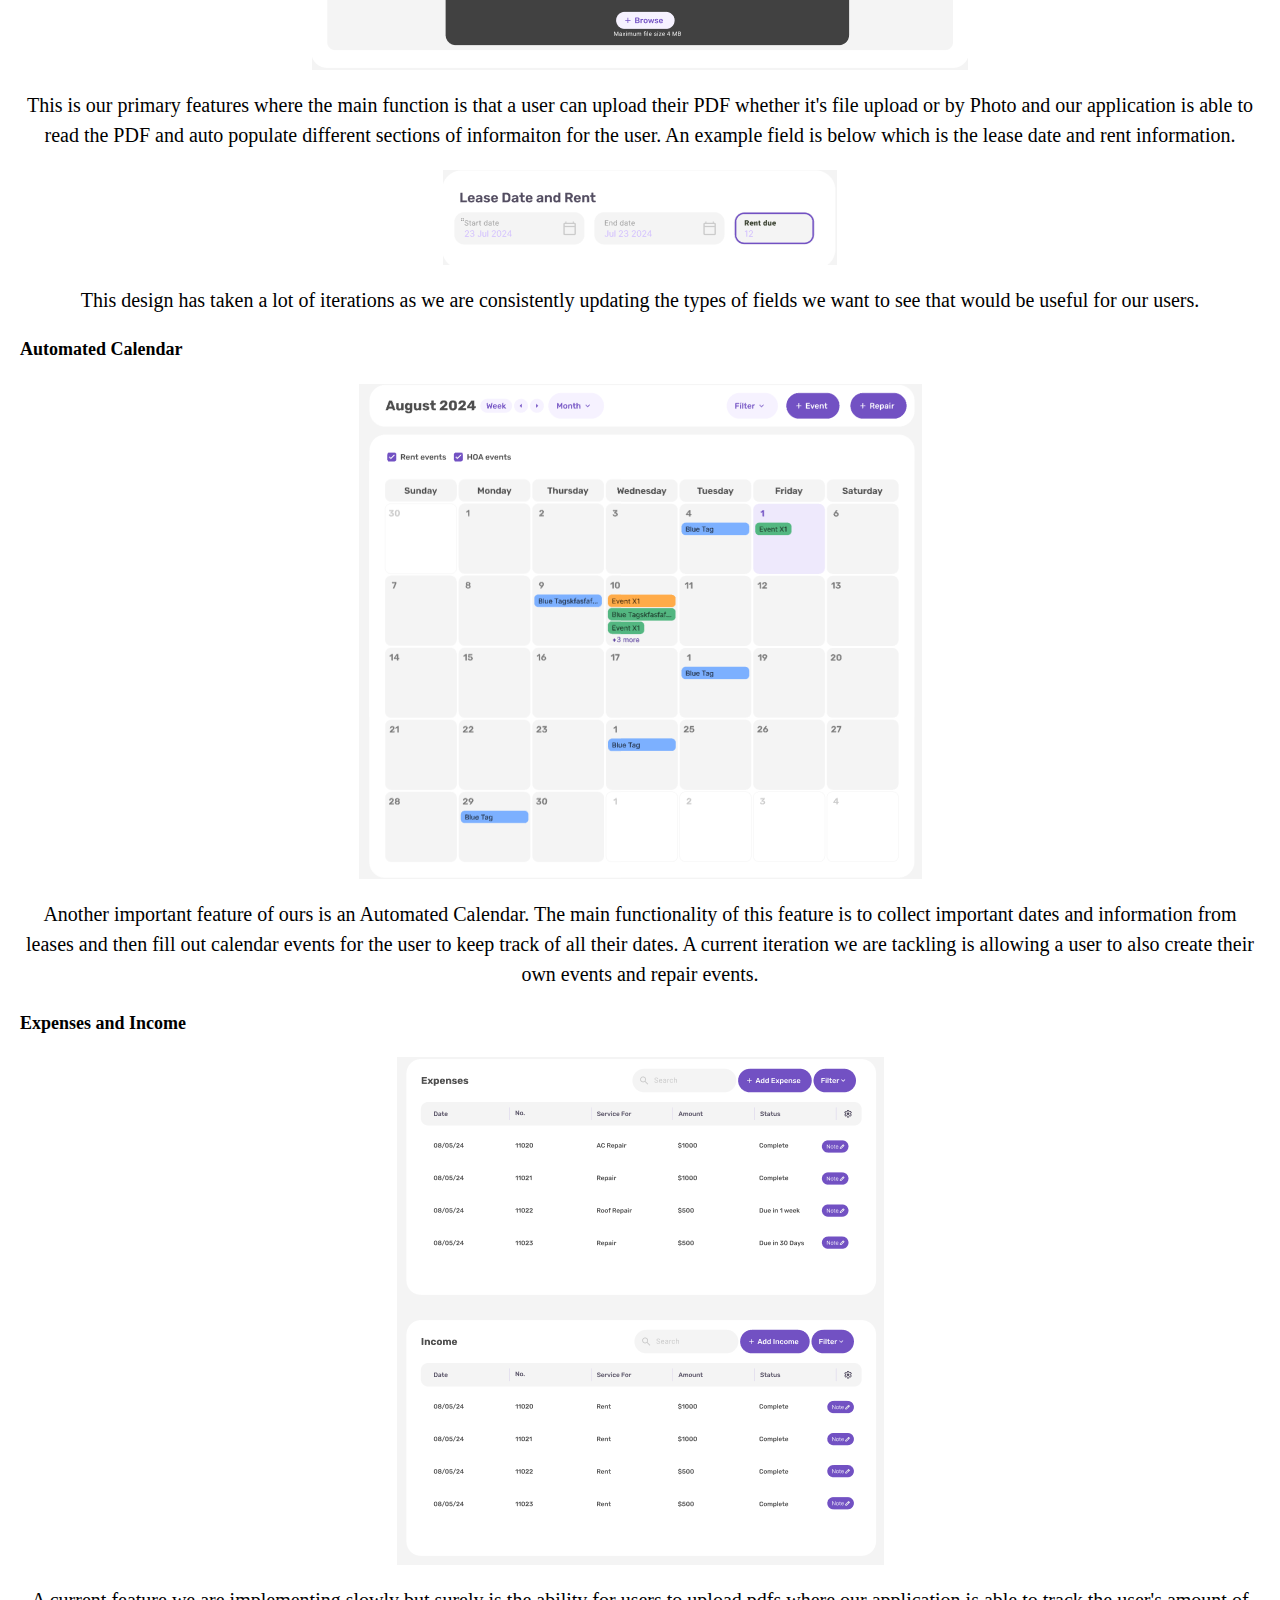
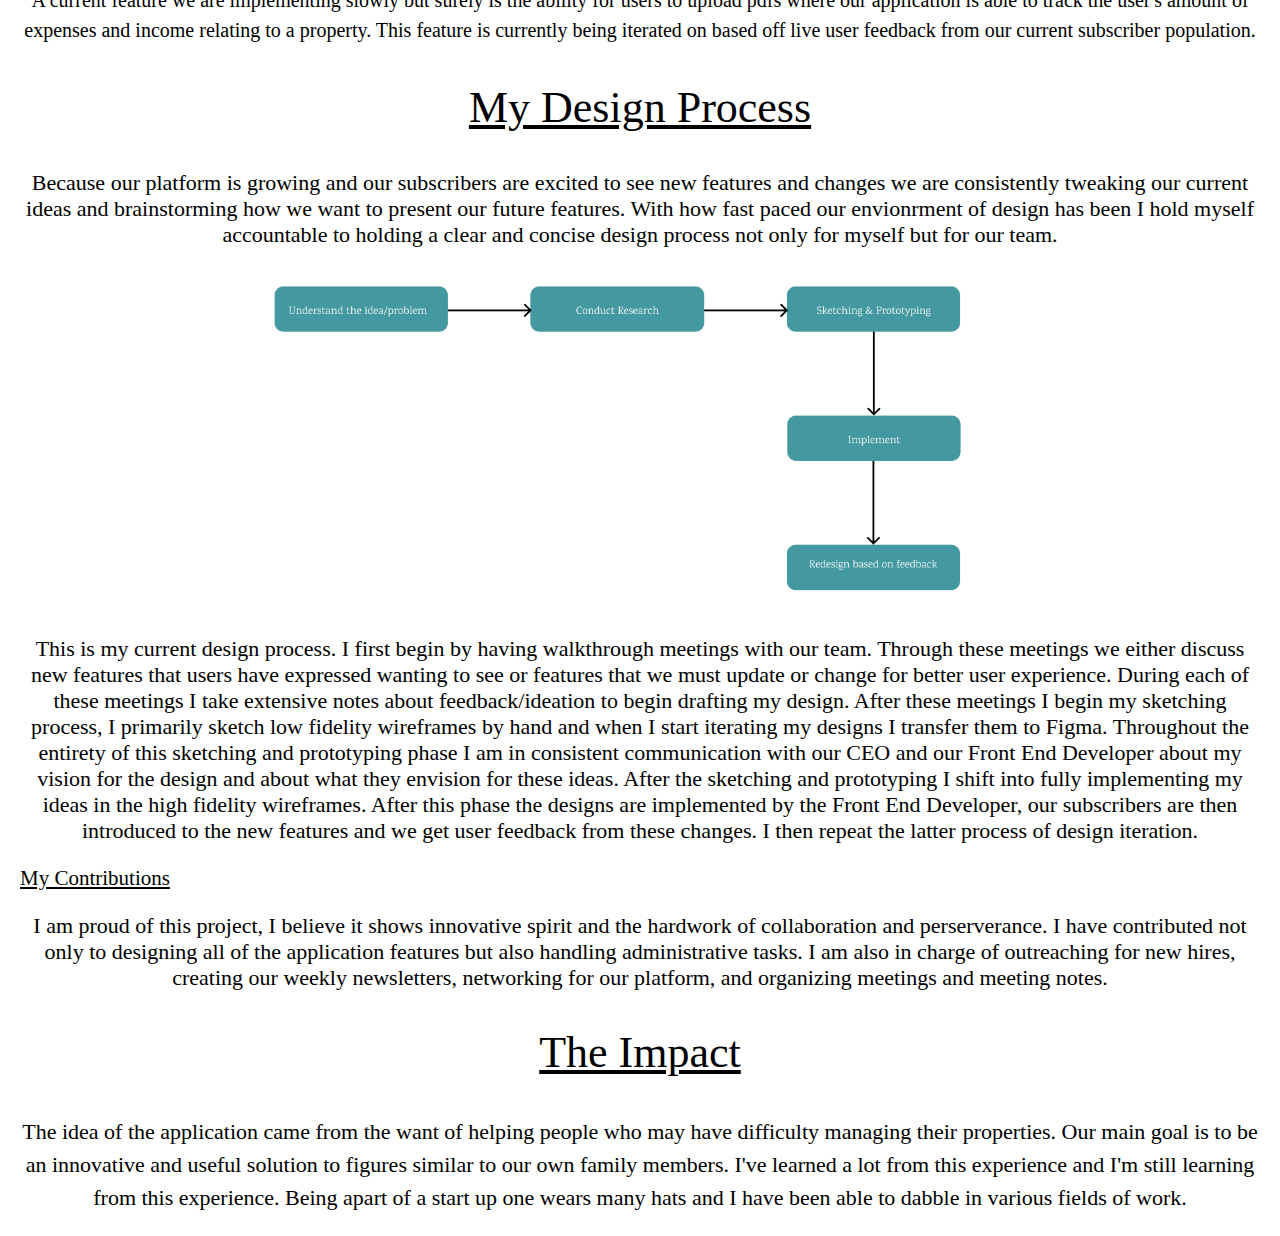
<file: propaya.html>
<!DOCTYPE html>
<html lang="en">
<head>
    <meta charset="UTF-8">
    <meta name="viewport" content="width=device-width, initial-scale=1.0">
    <link rel="stylesheet" href="css/style.css">
    <title>Pets</title>
</head>
<body>
    <a href = "#skiptomain" class = "skipbutton">Skip to Main Content</a>
    <header>
        <nav class = "NavigationBar">
            <ul>
                <li><a href = "aboutme.html" >About Me</a></li>
                <li class="active"><a href = "portfolio.html">Portfolio</a></li>
            </ul>
        </nav>
    </header>

    <main class = "project" id = skiptomain>
        <div class = "projectintro">
            <h2 class = label>The Process</h2>
        </div>
        <div class = "projectdescrip">
            <h1>Propaya</h1>
            <h2>My Role: UX Designer</h2>
            <p>A property management application that strives to make managing proeprties automated and hassle-free. 
            </p>
        </div>
        <div class = "projectdate">
            <h2>July 2024 - Present</h2>
        </div>
        <div class = "projectphoto">
            <img src = "images/Propaya Logo.png" alt = "Propaya Logo">
        </div>

        <div class = "problemstatement">
            <h2 class = label>Project Overview</h2>
            <p>Proapaya is a start up and has a minimal team. The CEO of the application is a great friend and had asked me to be apart of the team.
                My Passion in design comes from creating innovative solultions that can help communities. Therefore, the objetive of the application being able to help property owners inspired me to join
                the team and help them design the application. Due to the size of our team. Currently with how new our product is, the primary goal is to make an application that can automate lease reading and keep track
                of important events for Property Managers. 
            </p>
            <h2 class = label>Our Tasks</h2>
            <p>With how small our team is I am the primary person in charge of all UIUX Design. My daily Tasks
                are:
                <li>Creating Wireframes for features</li>
                <li>Creating Prototypes of features</li>
                <li>Handling administrative Public Outreach Tasks</li>
            </p>
        </div>
        <div class = "methods">
            <h2 class = label>Wireframing</h2>
            <p>I work closely with our Front-End Developer to see ideas come to life. My creative process overview, revolves around 
                having team walkthroughs, making ideas come to life and iterating based on current user feedback. 
            </p>
            <h3>Tools Used:</h3>
            <p>Figma, Adobe Illustrator, Webflow</p>
                <h3>Features I've worked on:</h3>
                <h4><strong>Uploading a PDF and extracting data</strong></h4>
                        <img src = "images/uploadingapdf.png" class = first alt = "Image showing how to upload PDF on Propaya">
                <p>This is our primary features where the main function is that a user can upload their PDF whether it's file upload or by Photo
                    and our application is able to read the PDF and auto populate different sections of informaiton for the user. An example field is below which is the lease
                    date and rent information.
                </p>
                <img src = "images/leasedateandrent.png" class = first alt = "Image showing how to lease and rent information">
                <p>This design has taken a lot of iterations as we are consistently updating the types of fields we want to see
                    that would be useful for our users.
                </p>
                <h4><strong>Automated Calendar</strong></h4>
                        <img src = "images/automatedcalendar.png" class = first alt = "Automated Calendar">
                <p>Another important feature of ours is an Automated Calendar. The main functionality of this feature is to collect important dates and information from leases 
                    and then fill out calendar events for the user to keep track of all their dates. A current iteration we are tackling is allowing a user to also create their own events
                    and repair events.
                </p>
                <h4><strong>Expenses and Income</strong></h4>
                    <img src = "images/expensesandincome.png" class = first alt = "Expense and Income">
                    <p>A current feature we are implementing slowly but surely is the ability for users to upload pdfs where our application is able to track
                        the user's amount of expenses and income relating to a property. This feature is currently being iterated on based off live user feedback from our current
                        subscriber population.
                    </p>
        </div>
        <div class = "approach">
            <h2 class = label>My Design Process</h2>
            <p>Because our platform is growing and our subscribers are excited to see new features and changes we are consistently tweaking our current ideas
                and brainstorming how we want to present our future features. With how fast paced our envionrment of design has been I hold myself accountable to holding
                a clear and concise design process not only for myself but for our team.
            </p>
            <img src = "images/Design_Process.png" alt = "Photo of Design Process Overview">
            <p>This is my current design process. I first begin by having walkthrough meetings with our team. Through these meetings we either discuss new features that users have expressed wanting to see or
                features that we must update or change for better user experience. During each of these meetings I take extensive notes about feedback/ideation to begin drafting my design.
                After these meetings I begin my sketching process, I primarily sketch low fidelity wireframes by hand and when I start iterating my designs I transfer them to Figma. Throughout the entirety of this sketching and prototyping phase
                I am in consistent communication with our CEO and our Front End Developer about my vision for the design and about what they envision for these ideas. After the sketching and prototyping I shift into fully implementing my ideas in the high fidelity wireframes. After this phase the designs
                are implemented by the Front End Developer, our subscribers are then introduced to the new features and we get user feedback from these changes. I then repeat the latter process of design iteration.
            </p>
                <h3>My Contributions</h3>
                   <p>I am proud of this project, I believe it shows innovative spirit and the hardwork of collaboration and perserverance. I have contributed
                    not only to designing all of the application features but also handling administrative tasks. I am also in charge of outreaching for new hires, creating our weekly newsletters,
                    networking for our platform, and organizing meetings and meeting notes.
                   </p>

        <div class = evolutioncodespec>
            <h2 class = "label">The Impact</h2>
            <p>The idea of the application came from the want of helping people who may have difficulty managing their properties. Our main goal
                is to be an innovative and useful solution to figures similar to our own family members. I've learned a lot from this experience and I'm still
                learning from this experience. Being apart of a start up one wears many hats and I have been able to dabble in various fields of work.
            </p>
        </div>
    </main>
</body>
</html>
</file>
<file: css/style.css>
body{
    font-family: Georgia, 'Times New Roman', Times, serif;
    background-color: white;
    margin: 0;
    padding: 0;
}
/*Navigation Bar Code*/
.NavigationBar{
    display: flex;
    flex-direction: row;
}
.NavigationBar ul{
    background-color: white;
    list-style-type: none;
    padding: 0px;
    margin: 0px;
    overflow: hidden;
}
.NavigationBar a{
    text-decoration: none;
    text-align: center;
    color: black(0, 0%, 100%);
    display: block;
    padding: 15px;
    font-size: 20px;
}

.NavigationBar a:hover{
    background-color: hsl(0, 0%, 25%);
    text-decoration: underline;
}

.NavigationBar li{
    float: left;
}

.active{
    background-color: black;
    text-decoration: white underline;
}
.active a{
    color: white;
}
/*Hidden Skip Button*/
.skipbutton{
    position: absolute;
    left: -10000px;
    top: auto;
    width: 1px;
    height: 1px;
    overflow: hidden;
}
.skipbutton:focus {
    position: static;
    width: auto;
    height: auto;
}

/*introduction portions*/
/*heading*/

.container h1{
    font-size: 25px;
    text-align: center;
    justify-content: center;
}

.auto-type{
    font-size: 80px;
}

p{
    margin-left: 20px;
    margin-right: 20px;
    text-align: left;
}
.container p{
    text-align: center;
    font-size: 30px;
    justify-content: center;
}
.intropic img{
    display: block;
    max-width: 40%;
    max-height: 40%;
    border-radius: 15%;
    margin-left: auto;
    margin-right: auto;
}

.imagealign img{
    display: block;
    max-width: 100%;
    overflow: hidden;
}
.Propaya img{
    display: block;
    max-width: auto;
    overflow: hidden;
}
.imagealign{
    display: flex;
    flex-direction: column;
    flex-wrap: nowrap;
    justify-content: center;
    align-items: center;
}


h3{
    margin-left: 10px;
}

.buttonclick button{
    background-color: black;
    color: white;
    text-align: center;
    font-size: 20px;
    font-weight: bold;
    font-family: 'Times New Roman', Times, serif;
    border: none;
    width: 100px;
    height: 50px;
    margin-top: 15px;
    margin-bottom: 15px;
}

.buttonclick{
    display: flex;
    flex-direction: row;
    justify-content: center;
    align-items: center;
}

.label{
    text-align: center;
    font-size: 22px;
    text-decoration: underline;
    font-weight: normal;
}

.projectdescrip h1{
    text-align: center;
    font-size: 30px;
}

.projectdescrip h2{
    text-align: center;
    font-size: 20px;
    font-weight: bold;
}
.projectdescrip p{
    text-align: center;
    font-size: 25px;
    font-weight: normal;
    line-height: 1.5;
}
.projectdate h2{
    text-align: center;
    font-size: 22px;
    font-weight: normal;
}
.projectphoto img{
    max-height: 100%;
    max-width: 100%;
    margin: auto 0;
}

.problemstatement p{
    text-align: center;
    font-size: 20px;
    font-weight: normal;
    line-height: 1.5;
}
.problemstatement h3{
    font-weight: normal;
    font-style: italic;
    font-size: 16px;
    text-align: center;
}

.problemstatement li{
    text-align: center;
}

.problemstatement h4{
    font-size: 13px;
    text-align: center;
}

.methods p{
    text-align: center;
    font-size: 20px;
    font-weight: normal;
    line-height: 1.5;
}
.twoimagecontainer img{
    display: block;
    overflow: hidden;
    max-height: 100%;
    max-width: 100%;
}



.methods h3{
    font-weight: normal;
    font-size: 21px;
    margin-left: 20px;
}

.methods h4{
    font-weight: bold;
    font-size: 18px;
    margin-left: 20px;
}

.methods li{
    font-size: 18px;
    line-height: 1.5;
}

.methods img{
    display: block;
    margin-left: auto;
    margin-right: auto;
    max-width: 80%;
    max-height: 100%
}

.approach img{
    display: block;
    margin-left: auto;
    margin-right: auto;
    max-width: 80%;
    max-height: 100%
}
.approach h3{
    font-size: 21px;
    margin-left: 20px;
    text-decoration: underline;
    font-weight: normal;
}
.approach p{
    text-align: center;
}

.evolution{
    display: grid;
    grid-template-columns: 50% 50%;
}

.evolution h2{
    grid-column: 1/-1;
}
.evolution ul{
    grid-column: 1/-1;
}

.evolution img{
    max-height: 100%;
    max-width: 80%;
    overflow:hidden;
    margin: 0 auto;
}

.evolutioncodespec img{
    display: block;
    margin-left: auto;
    margin-right: auto;
    max-width: 80%;
    max-height: 100%
}
.evolutioncodespec p{
    text-align: center;
    font-size: 20px;
    font-weight: normal;
    line-height: 1.5;
}

.breadcrumbimg{
    grid-column: 1/-1;
}

/*mindplace*/
.projectphoto img{
    display: block;
    margin-left: auto;
    margin-right: auto;
    width: 50%;
}

.enginfo{
    max-width: 100%;
    max-height: 100%;
    margin: auto 0;
}

.espinfo{
    max-width: 100%;
    max-height: 100%;
    margin: auto 0;
}

.reflect{
    grid-column: 1/-1;
}

.reflection{
    text-align: center;
    font-size: 20px;
    font-weight: normal;
    line-height: 1.5;
}

@media only screen and (min-width: 1000px){

    .intropar1 p{
        font-size: 28px;
        margin-left: 20px;
        margin-right: 20px;
    }

    .intropic img{
        margin-top: 25px;
    }

    .imagealign img{
        display: block;
        height: 200px;
        width: 200px;
        border-radius: 15%;
        margin-left: auto;
        margin-right: auto;
    }
    .description p{
        font-size: 16px;
    }



    .buttonclick button{
        position: relative;
        background-color: black;
        color: white;
        text-align: center;
        font-size: 12px;
        font-weight: bold;
        font-family: 'Times New Roman', Times, serif;
        border: none;
        width: 70px;
        height: 30px;
    }

    .buttonclick button:hover{
        background-color: rgb(68, 68, 68);
        text-decoration: underline;
    }

    .label{
        font-size: 44px;
    }

    .projectdescrip h1{
        font-size: 50px;
    }

    .projectdescrip p{
        font-size: 22px;
    }


    .projectdate h2{
        font-size: 20px;
    }

    .probelmstatement p{
        font-size: 22px;
    }

    .methods h3{
       text-decoration: underline;
       margin-left: 20px;
    }

    .first{
        grid-column: 1/span 1;
        max-width: 90%;
        max-height: 90%;
        overflow:hidden;
        margin: 0 auto;
    }
    .second{
        grid-column: 2/span 1;
        max-width: 90%;
        max-height: 90%;
        overflow:hidden;
        margin: 0 auto;
    }

    .approach p{
        font-size: 22px;
        text-align: center;
    }

    .approach li{
        font-size: 20px;
        margin-left: 10px;
    }

    .approach img{
        display: block;
        width: 60%;
        height: 100%;
        margin: 0 auto;
    }

    .evolution li{
        font-size: 20px;
        margin-left: 10px;
    }

    .evolution img{
        width: 60%;
        height: 100
    }

    .Changes li{
        font-size: 20px;
        margin-left: 10px;
        line-height: 1.5;
        margin-bottom: 10px;
    }

    .problemstatement li{
        font-size: 20px;
        margin-left: 10px;
    }

    .enginfo{
        display: block;
        width: 50%;
        height: 50%;
        margin: 0 auto;
    }

    .espinfo{
        display: block;
        width: 50%;
        height: 50%;
        margin: 0 auto;
    }




}
</file>
